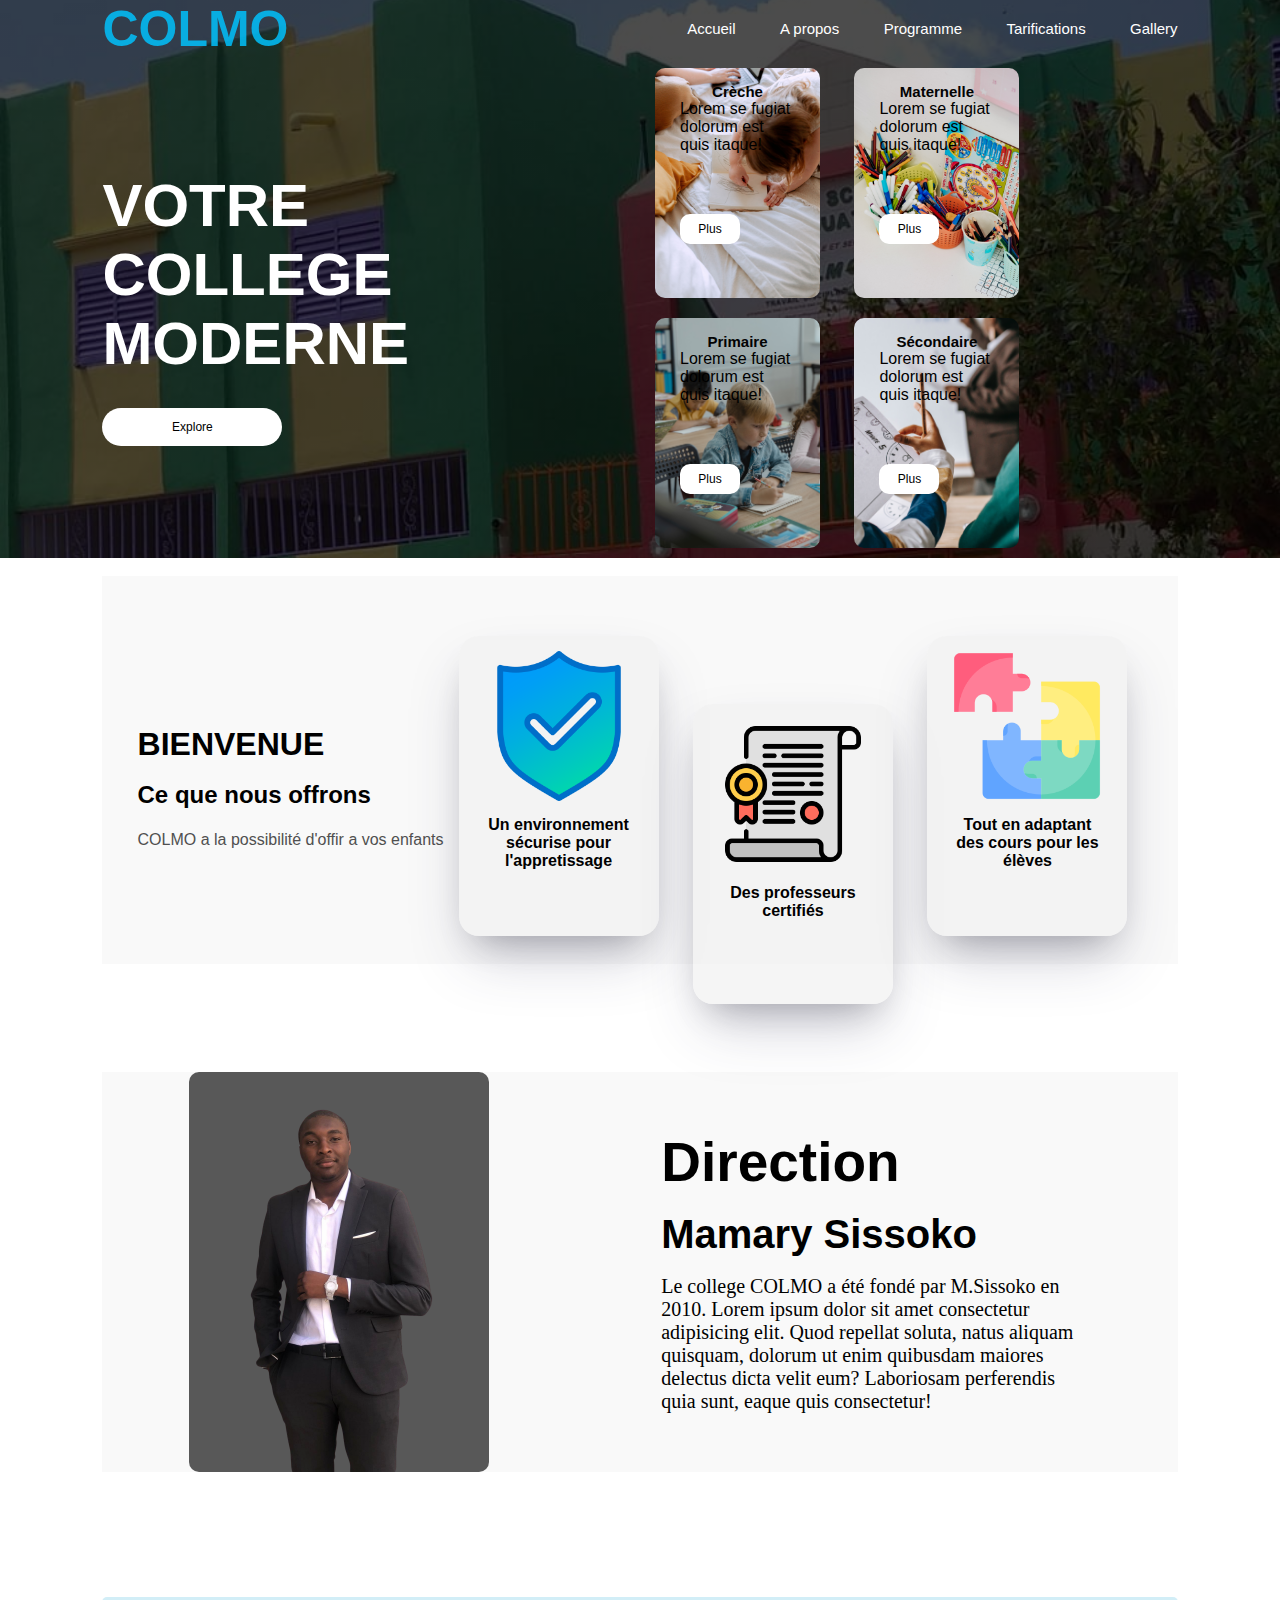
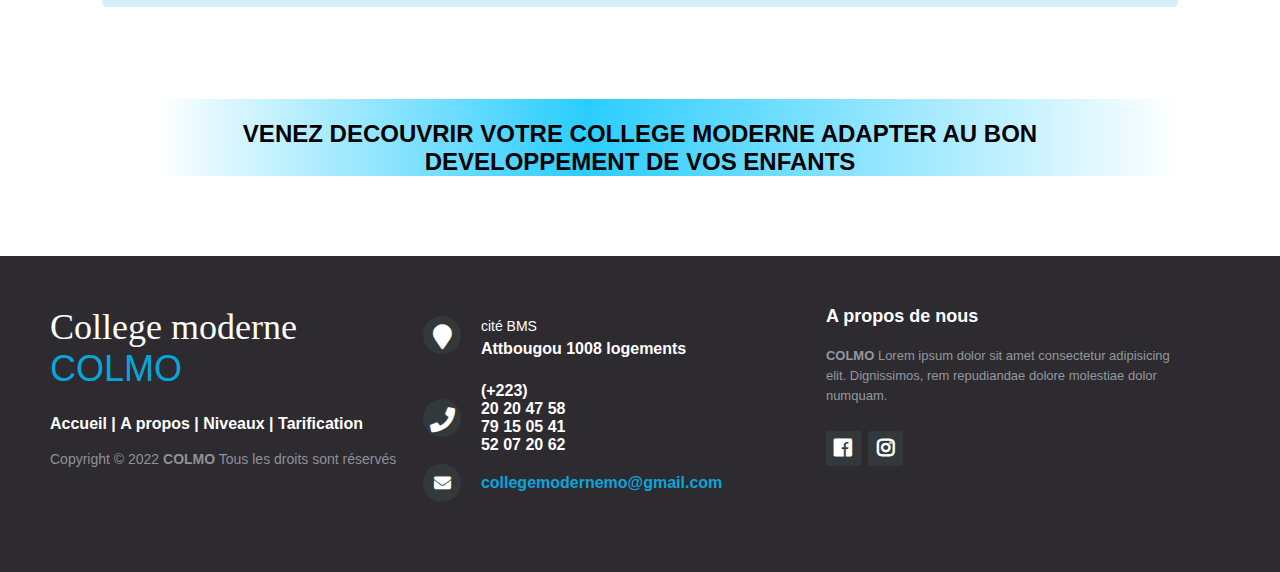
<file: index.html>
<!DOCTYPE html>
<html lang="fr">
<head>
    <meta charset="UTF-8">
    <meta http-equiv="X-UA-Compatible" content="IE=edge">
    <meta name="viewport" content="width=device-width, initial-scale=1.0">
    <title>Accueil</title>
    <link rel="stylesheet" href="style/css/style.css">
    <link rel="stylesheet" href="framework/fontawesome-free/css/all.css">
</head>
<body>
    <div class="partie1">
        <div class="navbar">
            <h1 class="logo">COLMO</h1>
            <nav class="main-nav hamburger-menu">
                <input id="menu__toggle" type="checkbox" />
                <label class="menu__btn" for="menu__toggle">
                    <span class="span"></span>
                </label>
                    <ul class="menu__box">
                        <div class="menubox">
                                <li><a class="menu__item" href="#">Accueil</a></li>
                                <li><a class="menu__item" href="pages/Apropos.html">A propos</a></li>
                                <li><a class="menu__item" href="">Programme</a></li>
                                <li><a class="menu__item" href="pages/tarif.html">Tarifications</a></li>
                                <li><a class="menu__item" href="pages/Gallery.html">Gallery</a></li>
                        </div>
                    </ul>
            </nav>
        </div>
        <div class="row">
            <div class="col">
                <h1>VOTRE <br>
                    COLLEGE <br> 
                    MODERNE
                </h1>
                <a href="pages/Apropos.html"><button type="button" class="btn1">Explore</button></a>
            </div><br>
            <div class="col">
                <div class="card card1">
                    <h5>Crèche</h5>
                    <p>Lorem se fugiat dolorum est quis itaque!</p>
                    <button class="btn2">Plus</button>
                </div>
                <div class="card card2">
                    <h5>Maternelle</h5>
                    <p>Lorem se fugiat dolorum est quis itaque!</p>
                    <button class="btn2">Plus</button>
                </div>
                <div class="card card3">
                    <h5>Primaire</h5>
                    <p>Lorem se fugiat dolorum est quis itaque!</p>
                    <button class="btn2">Plus</button>
                </div>
                <div class="card card4">
                    <h5>Sécondaire</h5>
                    <p>Lorem se fugiat dolorum est quis itaque!</p>
                    <button class="btn2">Plus</button>
                </div>
            </div>
        </div>
    </div><br>

    <div class="partie2">
        <div class="bien_offres">
            <div class="bienv">
                <h1>BIENVENUE</h1><br>
                <h2>Ce que nous offrons</h2><br>
                <p>COLMO a la possibilité d'offir a vos enfants </p>
            </div>
            <div class="offres">
                <div class="offre offre1 ">
                    <div class="secu"></div>
                    <div class="text-offre">
                        <h4>Un environnement sécurise pour l'appretissage</h4>
                    </div>
                </div>
                <div class="offre offre2 translateY">
                    <div class="certi"></div>
                    <div class="text-offre">
                        <h4>Des professeurs certifiés</h4>
                    </div>
                </div>
                <div class="offre offre3 translateY2">
                    <div class="puzz"></div>
                    <div class="text-offre">
                        <h4>Tout en adaptant des cours pour les élèves</h4>
                    </div>
                </div>
            </div>
        </div>
        <div class="direction">
            <div class="boss">
                <img src="ressources/images/boss.png" alt="Directeur" width="100%">
            </div>
            <div class="descrip">
                <h1>Direction</h1><br>
                <h2>Mamary Sissoko</h2><br>
                <p>Le college COLMO a été fondé par M.Sissoko en 2010. Lorem ipsum dolor sit amet consectetur adipisicing elit. 
                    Quod repellat soluta, natus aliquam quisquam,
                    dolorum ut enim quibusdam maiores delectus dicta velit eum? Laboriosam perferendis quia sunt, eaque quis consectetur! </p>
            </div>
        </div><br>
        <div class="trait"></div><br>
        <div class="venez">
            <h2>VENEZ DECOUVRIR VOTRE COLLEGE MODERNE ADAPTER AU BON DEVELOPPEMENT DE VOS ENFANTS</h2>
        </div>
    </div>
    <footer class="footer-distributed">

        <div class="footer-left">
            <h3>College moderne<span><br> COLMO</span></h3>

            <p class="footer-links">
                <a href="#">Accueil</a>
                |
                <a href="#">A propos</a>
                |
                <a href="#">Niveaux</a>
                |
                <a href="#">Tarification</a>
            </p>

            <p class="footer-company-name">Copyright © 2022 <strong>COLMO</strong> Tous les droits sont réservés</p>
        </div>

        <div class="footer-center">
            <div>
                <i class="fa fa-map-marker"></i>
                <p><span>cité BMS</span>
                    Attbougou 1008 logements</p>
            </div><br>

            <div>
                <i class="fa fa-phone"></i>
                <p>(+223) <br>
                20 20 47 58 <br>
                79 15 05 41 <br>
                52 07 20 62 </p>
            </div>
            <div>
                <i class="fa fa-envelope"></i>
                <p><a href="mailto:sagar00001.co@gmail.com">collegemodernemo@gmail.com</a></p>
            </div>
        </div>
        <div class="footer-right">
            <p class="footer-company-about">
                <span>A propos de nous</span>
                <strong>COLMO</strong> Lorem ipsum dolor sit amet consectetur adipisicing elit. 
                Dignissimos, rem repudiandae dolore molestiae dolor numquam. 
            </p>
            <div class="footer-icons">
                <a href="https://fr-fr.facebook.com/mocolmo/"><i class="fab fa-facebook"></i></a>
                <a href="#"><i class="fab fa-instagram"></i></a>
            </div>
        </div>
    </footer>

</body>
</html>
</file>
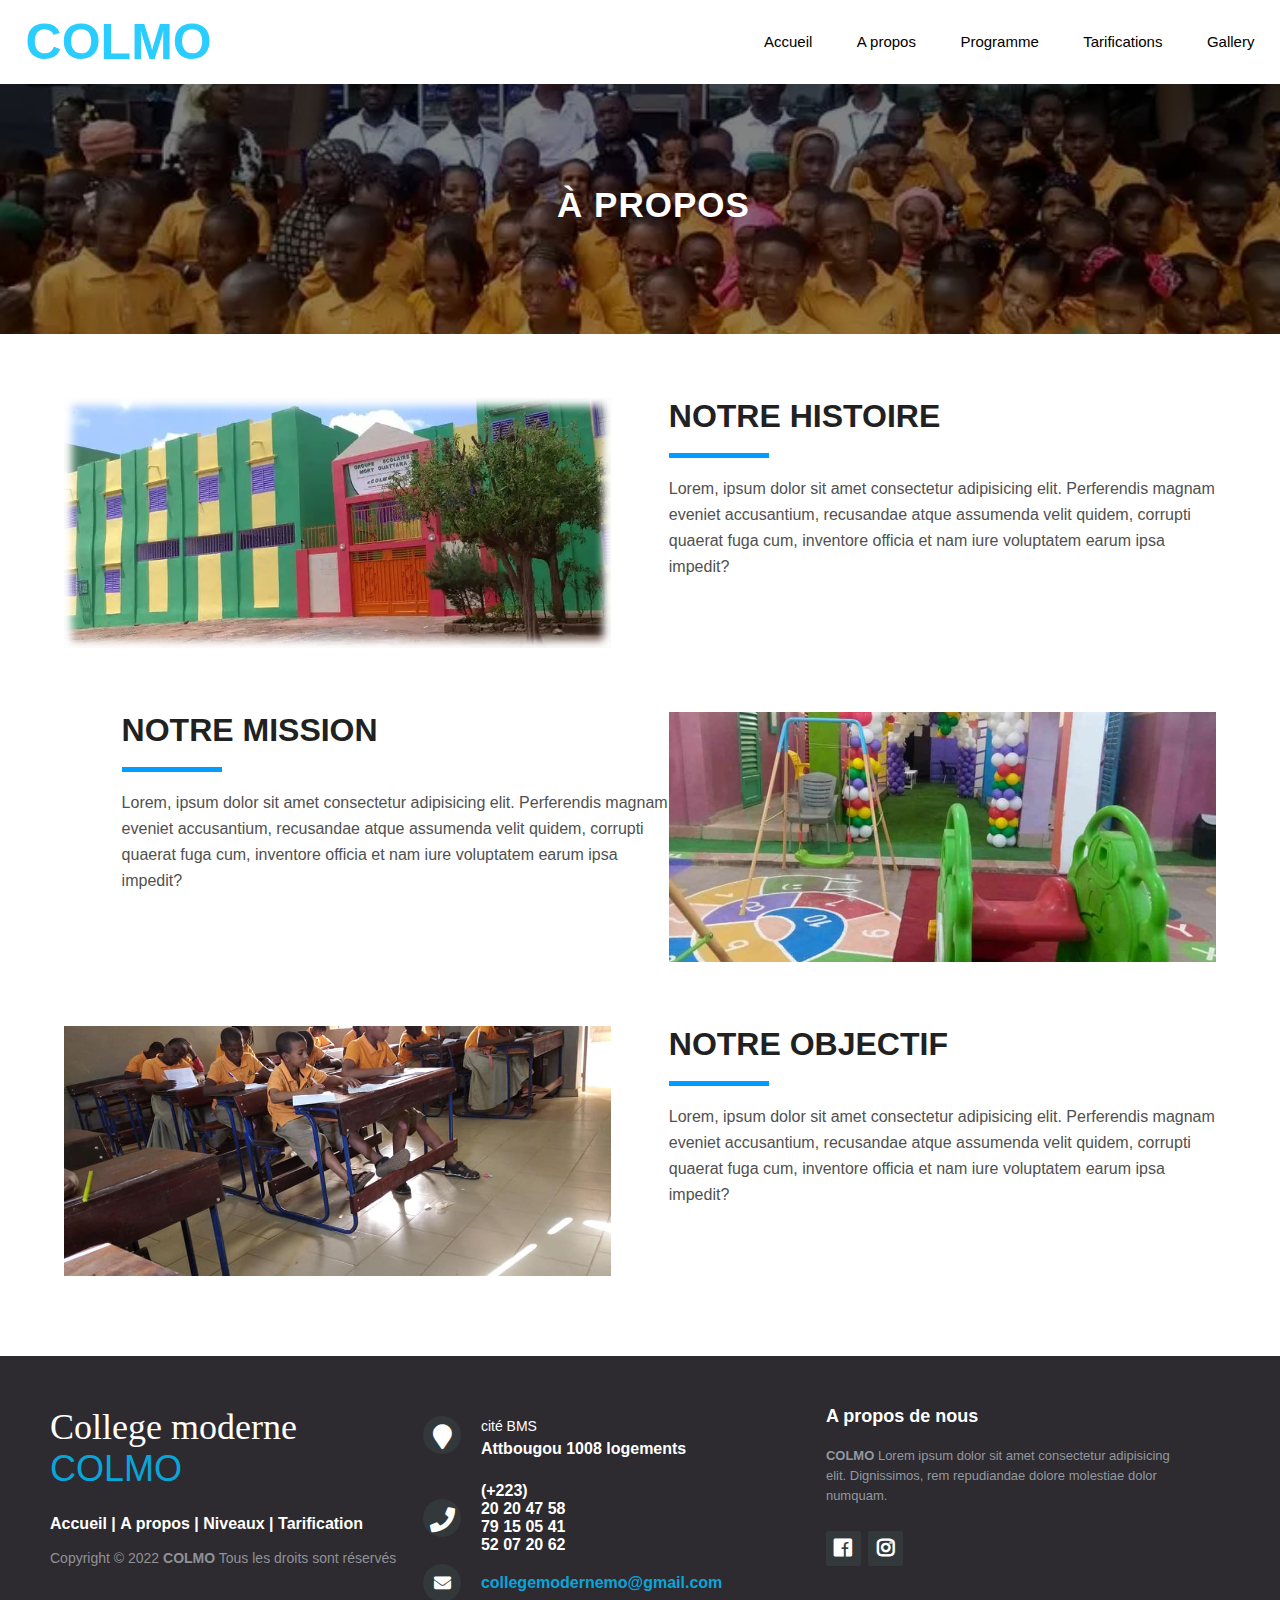
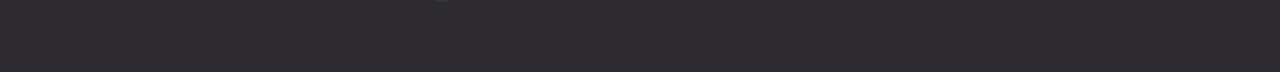
<file: pages/Apropos.html>
<!DOCTYPE html>
<html lang="en">
<head>
    <meta charset="UTF-8">
    <meta http-equiv="X-UA-Compatible" content="IE=edge">
    <meta name="viewport" content="width=device-width, initial-scale=1.0">
    <title>A propos</title>
    <link rel="stylesheet" href="../style/css/apropos.css">
    <link rel="stylesheet" href="../framework/fontawesome-free/css/all.css">
</head>
<body>
    <div class="entete">
        <div class="navbar">
            <h1 class="logo">COLMO</h1>
            <nav class="main-nav hamburger-menu">
                <input id="menu__toggle" type="checkbox" />
                <label class="menu__btn" for="menu__toggle">
                    <span></span>
                </label>
                    <ul class="menu__box">
                        <div class="menubox">
                                <li><a class="menu__item" href="../index.html">Accueil</a></li>
                                <li><a class="menu__item" href="#">A propos</a></li>
                                <li><a class="menu__item" href="">Programme</a></li>
                                <li><a class="menu__item" href="tarif.html">Tarifications</a></li>
                                <li><a class="menu__item" href="Gallery.html">Gallery</a></li>
                        </div>
                    </ul>
            </nav>
        </div>
    </div>
    <div class="tetephoto">
        <div class="galeri">
            <h1>À propos</h1>
        </div>
    </div>
    <div class="propo histoire">
        <div class="pictu pictu1">  
        </div>
        <div class="ecrit">
            <div>
                <h1>NOTRE HISTOIRE</h1>
            </div><br>
            <div class="trait"></div><br>
            <div>
                <p>Lorem, ipsum dolor sit amet consectetur adipisicing elit. Perferendis magnam eveniet accusantium, recusandae atque assumenda velit quidem, corrupti quaerat fuga cum, inventore officia et nam iure voluptatem earum ipsa impedit?</p>
            </div>
        </div>
    </div>
    <div class="propo mission">
        <div class="ecrit">
            <div>
                <h1>NOTRE MISSION</h1>
            </div><br>
            <div class="trait"></div><br>
            <div>
                <p>Lorem, ipsum dolor sit amet consectetur adipisicing elit. Perferendis magnam eveniet accusantium, recusandae atque assumenda velit quidem, corrupti quaerat fuga cum, inventore officia et nam iure voluptatem earum ipsa impedit?</p>
            </div>
        </div>
        <div class="pictu">  
        </div>
    </div>
    <div class="propo obectif">
        <div class="pictu">  
        </div>
        <div class="ecrit">
            <div>
                <h1>NOTRE OBJECTIF</h1>
            </div><br>
            <div class="trait"></div><br>
            <div>
                <p>Lorem, ipsum dolor sit amet consectetur adipisicing elit. Perferendis magnam eveniet accusantium, recusandae atque assumenda velit quidem, corrupti quaerat fuga cum, inventore officia et nam iure voluptatem earum ipsa impedit?</p>
            </div>
        </div>
    </div>
    <footer class="footer-distributed">
        <div class="footer-left">
            <h3>College moderne<span><br> COLMO</span></h3>
            <p class="footer-links">
                <a href="#">Accueil</a>
                |
                <a href="#">A propos</a>
                |
                <a href="#">Niveaux</a>
                |
                <a href="#">Tarification</a>
            </p>

            <p class="footer-company-name">Copyright © 2022 <strong>COLMO</strong> Tous les droits sont réservés</p>
        </div>

        <div class="footer-center">
            <div>
                <i class="fa fa-map-marker"></i>
                <p><span>cité BMS</span>
                    Attbougou 1008 logements</p>
            </div><br>

            <div>
                <i class="fa fa-phone"></i>
                <p>(+223) <br>
                20 20 47 58 <br>
                79 15 05 41 <br>
                52 07 20 62 </p>
            </div>
            <div>
                <i class="fa fa-envelope"></i>
                <p><a href="mailto:sagar00001.co@gmail.com">collegemodernemo@gmail.com</a></p>
            </div>
        </div>
        <div class="footer-right">
            <p class="footer-company-about">
                <span>A propos de nous</span>
                <strong>COLMO</strong> Lorem ipsum dolor sit amet consectetur adipisicing elit. 
                Dignissimos, rem repudiandae dolore molestiae dolor numquam. 
            </p>
            <div class="footer-icons">
                <a href="https://fr-fr.facebook.com/mocolmo/"><i class="fab fa-facebook"></i></a>
                <a href="#"><i class="fab fa-instagram"></i></a>
            </div>
        </div>
    </footer>
</body>
</html>
</file>
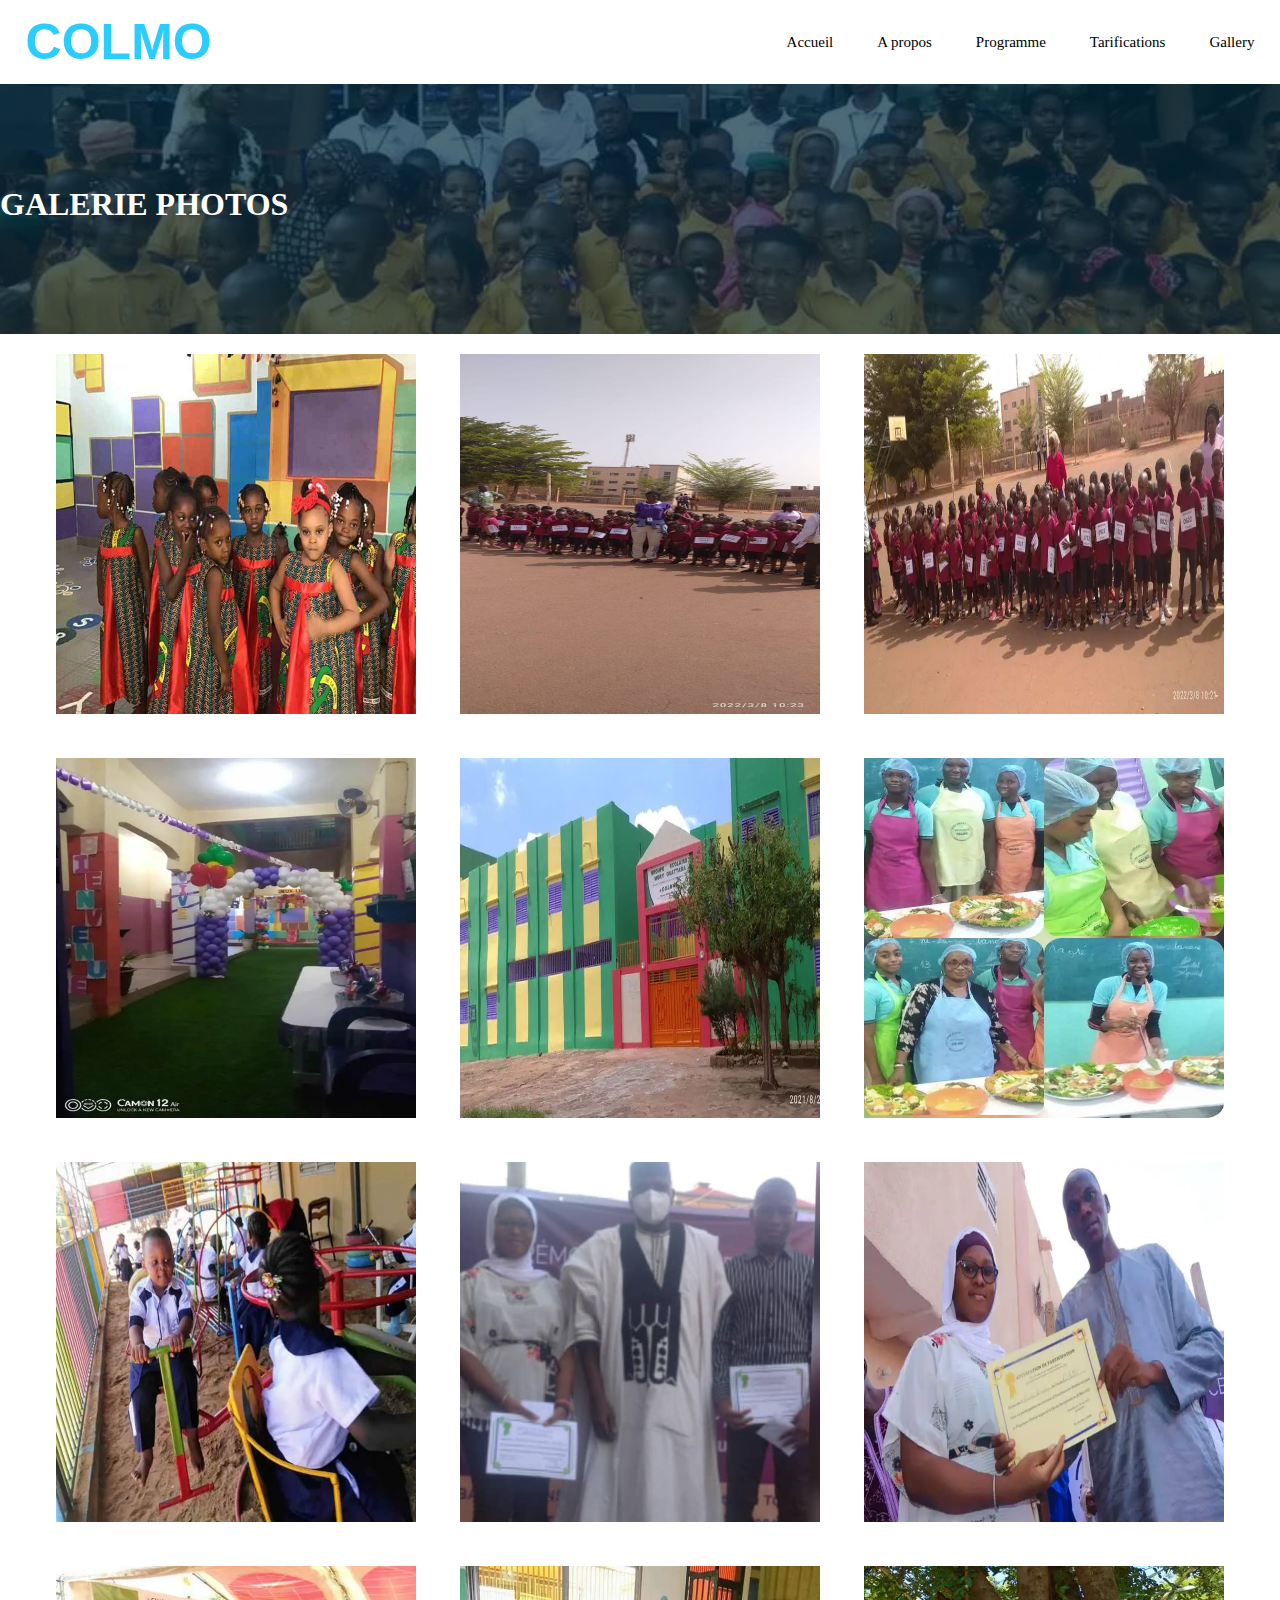
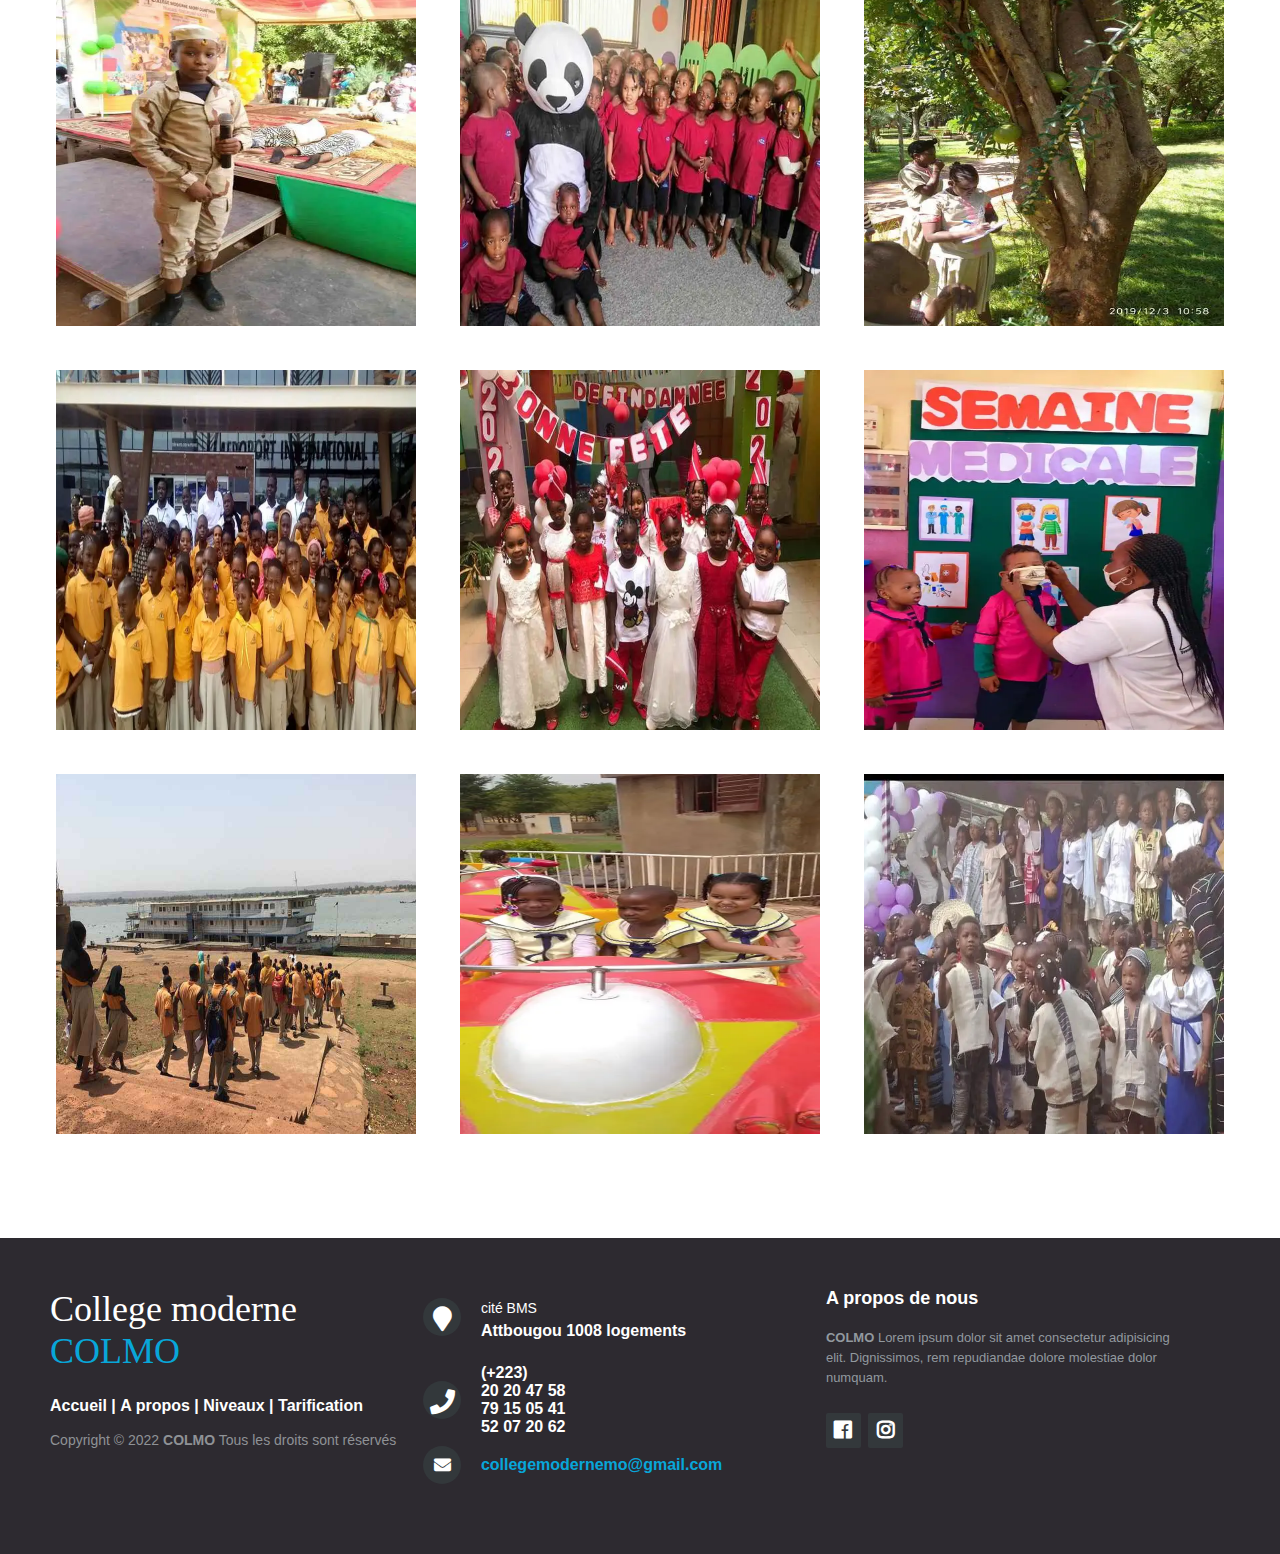
<file: pages/Gallery.html>
<!DOCTYPE html>
<html lang="en">
<head>
    <meta charset="UTF-8">
    <meta http-equiv="X-UA-Compatible" content="IE=edge">
    <meta name="viewport" content="width=device-width, initial-scale=1.0">
    <title>Gallery</title>
    <link rel="stylesheet" href="../style/css/gallery.css">
    <link rel="stylesheet" href="../framework/fontawesome-free/css/all.css">
</head>
<body>
    <div class="entete">
        <div class="navbar">
            <h1 class="logo">COLMO</h1>
            <nav class="main-nav hamburger-menu">
                <input id="menu__toggle" type="checkbox" />
                <label class="menu__btn" for="menu__toggle">
                    <span></span>
                </label>
                    <ul class="menu__box">
                        <div class="menubox">
                                <li><a class="menu__item" href="../index.html">Accueil</a></li>
                                <li><a class="menu__item" href="Apropos.html">A propos</a></li>
                                <li><a class="menu__item" href="">Programme</a></li>
                                <li><a class="menu__item" href="tarif.html">Tarifications</a></li>
                                <li><a class="menu__item" href="#">Gallery</a></li>
                        </div>
                    </ul>
            </nav>
        </div>
    </div>
    <div class="tetephoto">
        <div class="galeri">
            <h1>GALERIE PHOTOS</h1>
        </div>
    </div>
    <div class="images">
        <center>
            <a href="../ressources/images/bg1.png"><img id="img-galerie" src="../ressources/images/bg1.png" alt=""></a>
            <a href="../ressources/images/bg2.png"><img id="img-galerie" src="../ressources/images/bg2.png" alt=""></a>
            <a href="../ressources/images/bg3.png"><img id="img-galerie" src="../ressources/images/bg3.png" alt=""></a>
            <a href="../ressources/images/bg4.png"><img id="img-galerie" src="../ressources/images/bg4.png" alt=""></a>
            <a href="../ressources/images/bg5.png"><img id="img-galerie" src="../ressources/images/bg5.png" alt=""></a>
            <a href="../ressources/images/bg6.png"><img id="img-galerie" src="../ressources/images/bg6.png" alt=""></a>
            <a href="../ressources/images/bg7.png"><img id="img-galerie" src="../ressources/images/bg7.png" alt=""></a>
            <a href="../ressources/images/bg8.png"><img id="img-galerie" src="../ressources/images/bg8.png" alt=""></a>
            <a href="../ressources/images/bg9.png"><img id="img-galerie" src="../ressources/images/bg9.png" alt=""></a>
            <a href="../ressources/images/bg10.png"><img id="img-galerie" src="../ressources/images/bg10.png" alt=""></a>
            <a href="../ressources/images/bg11.png"><img id="img-galerie" src="../ressources/images/bg11.png" alt=""></a>
            <a href="../ressources/images/bg12.png"><img id="img-galerie" src="../ressources/images/bg12.png" alt=""></a>
            <a href="../ressources/images/bg13.png"><img id="img-galerie" src="../ressources/images/bg13.png" alt=""></a>
            <a href="../ressources/images/bg14.png"><img id="img-galerie" src="../ressources/images/bg14.png" alt=""></a>
            <a href="../ressources/images/bg15.png"><img id="img-galerie" src="../ressources/images/bg15.png" alt=""></a>
            <a href="../ressources/images/bg16.jpg"><img id="img-galerie" src="../ressources/images/bg16.jpg" alt=""></a>
            <a href="../ressources/images/bg17.png"><img id="img-galerie" src="../ressources/images/bg17.png" alt=""></a>
            <a href="../ressources/images/bg18.png"><img id="img-galerie" src="../ressources/images/bg18.png" alt=""></a>
        </center>
    </div>


    <footer class="footer-distributed">

        <div class="footer-left">
            <h3>College moderne<span><br> COLMO</span></h3>

            <p class="footer-links">
                <a href="#">Accueil</a>
                |
                <a href="#">A propos</a>
                |
                <a href="#">Niveaux</a>
                |
                <a href="#">Tarification</a>
            </p>

            <p class="footer-company-name">Copyright © 2022 <strong>COLMO</strong> Tous les droits sont réservés</p>
        </div>

        <div class="footer-center">
            <div>
                <i class="fa fa-map-marker"></i>
                <p><span>cité BMS</span>
                    Attbougou 1008 logements</p>
            </div><br>

            <div>
                <i class="fa fa-phone"></i>
                <p>(+223) <br>
                20 20 47 58 <br>
                79 15 05 41 <br>
                52 07 20 62 </p>
            </div>
            <div>
                <i class="fa fa-envelope"></i>
                <p><a href="mailto:sagar00001.co@gmail.com">collegemodernemo@gmail.com</a></p>
            </div>
        </div>
        <div class="footer-right">
            <p class="footer-company-about">
                <span>A propos de nous</span>
                <strong>COLMO</strong> Lorem ipsum dolor sit amet consectetur adipisicing elit. 
                Dignissimos, rem repudiandae dolore molestiae dolor numquam. 
            </p>
            <div class="footer-icons">
                <a href="https://fr-fr.facebook.com/mocolmo/"><i class="fab fa-facebook"></i></a>
                <a href="#"><i class="fab fa-instagram"></i></a>
            </div>
        </div>
    </footer>
</body>
</html>
</file>
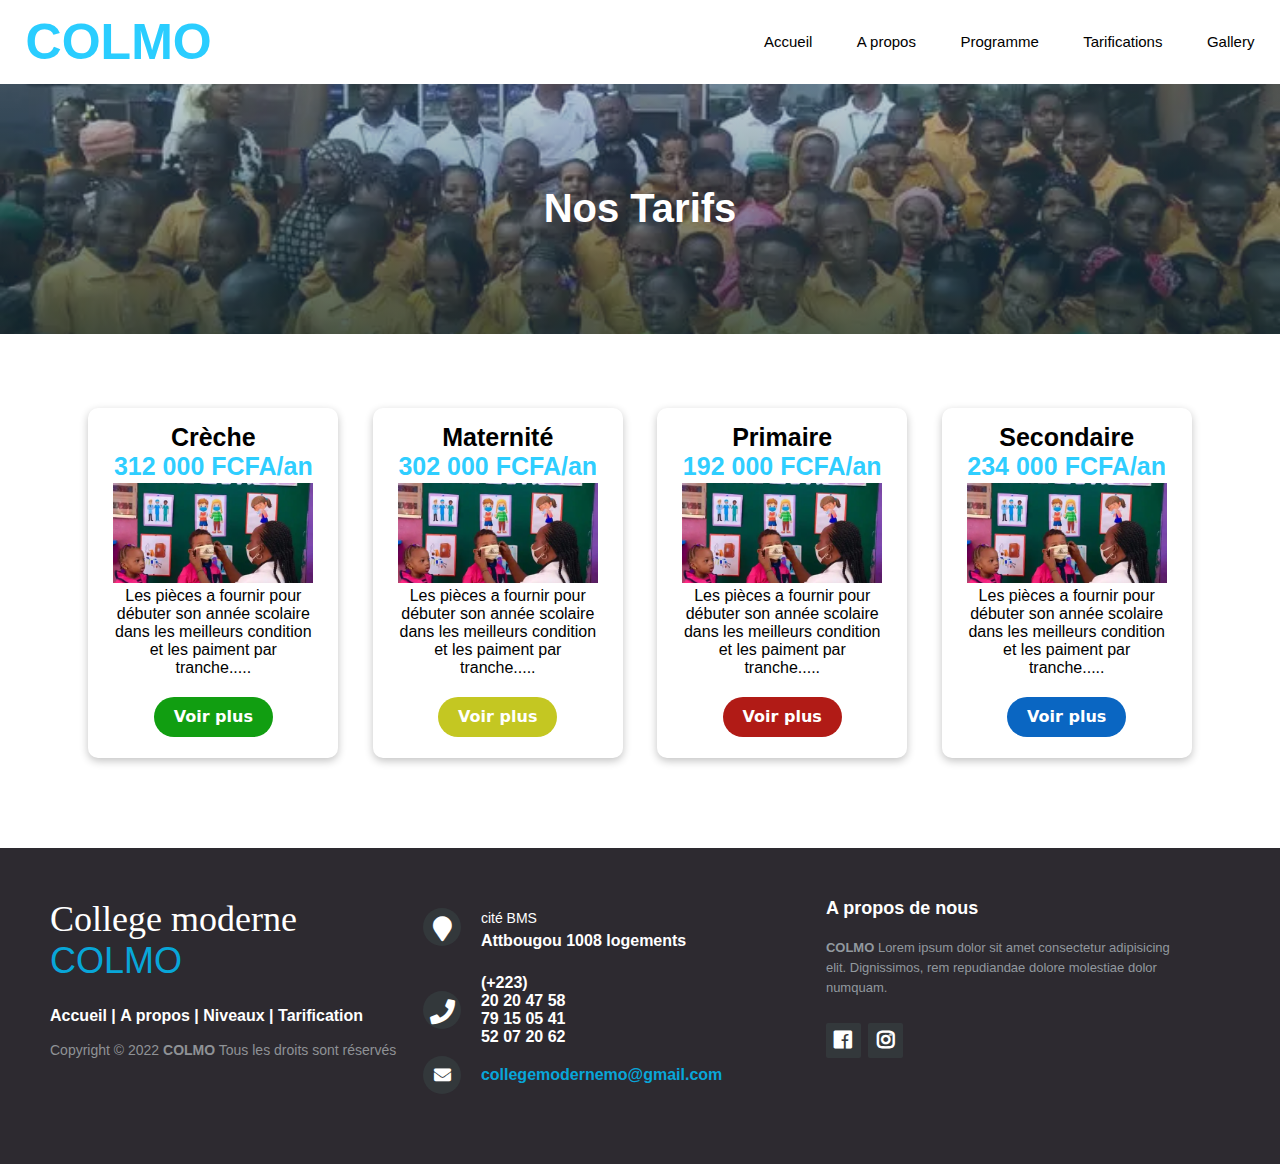
<file: pages/tarif.html>
<!DOCTYPE html>
<html lang="en">
<head>
    <meta charset="UTF-8">
    <meta http-equiv="X-UA-Compatible" content="IE=edge">
    <meta name="viewport" content="width=device-width, initial-scale=1.0">
    <title>Tarification</title>
    <link rel="stylesheet" href="../style/css/tarif.css">
    <link rel="stylesheet" href="../framework/fontawesome-free/css/all.css">
    <link rel="stylesheet" href="../style/css/jquery.modal.min.css">
    <script src="../style/js/tarif.js"></script>
    <script src="../style/js/jquery3.1.0.min.js"></script>
    <script src="../style/js/jquery.modal.min.js"></script>
</head>
<body>
    <div class="entete">
        <div class="navbar">
            <h1 class="logo">COLMO</h1>
            <nav class="main-nav hamburger-menu">
                <input id="menu__toggle" type="checkbox" />
                <label class="menu__btn" for="menu__toggle">
                    <span></span>
                </label>
                    <ul class="menu__box">
                        <div class="menubox">
                                <li><a class="menu__item" href="../index.html">Accueil</a></li>
                                <li><a class="menu__item" href="Apropos.html">A propos</a></li>
                                <li><a class="menu__item" href="">Programme</a></li>
                                <li><a class="menu__item" href="#">Tarifications</a></li>
                                <li><a class="menu__item" href="Gallery.html">Gallery</a></li>
                        </div>
                    </ul>
            </nav>
        </div>
    </div>
    <div class="tetephoto">
        <div class="galeri">
            <h1>Nos Tarifs</h1>
        </div>
    </div>
    <div class="niveaux">
        <center>
            <div class="niveau creche">
                <div class="prix">
                    <h2>Crèche <br>
                    <span>312 000 FCFA/an</span></h2>
                </div>
                <div class="photo">
                </div>
                <div class="description">
                    <p>Les pièces a fournir pour débuter son année scolaire dans les meilleurs condition et les paiment par tranche.....</p>
                </div>
                <a class="open-modal" href="#creche"><button class="btcr">Voir plus</button></a>
            </div>
            <div class="niveau maternite">
                <div class="prix">
                    <h2>Maternité <br>
                    <span>302 000 FCFA/an</span></h2>
                </div>
                <div class="photo">
                </div>
                <div class="description">
                    <p>Les pièces a fournir pour débuter son année scolaire dans les meilleurs condition et les paiment par tranche.....</p>
                </div>
                <a class="open-modal" href="#maternelle"><button class="btmat">Voir plus</button></a>
            </div>
            <div class="niveau primaire">
                <div class="prix">
                    <h2>Primaire <br>
                    <span>192 000 FCFA/an</span></h2>
                </div>
                <div class="photo">
                </div>
                <div class="description">
                    <p>Les pièces a fournir pour débuter son année scolaire dans les meilleurs condition et les paiment par tranche.....</p>
                </div>
                <a class="open-modal" href="#primaire"><button class="btpri">Voir plus</button></a>
            </div>
            <div class="niveau secondaire">
                <div class="prix">
                    <h2>Secondaire <br>
                    <span>234 000 FCFA/an</span></h2>
                </div>
                <div class="photo">
                </div>
                <div class="description">
                    <p>Les pièces a fournir pour débuter son année scolaire dans les meilleurs condition et les paiment par tranche.....</p>
                </div>
                <a class="open-modal" href="#secondaire"><button class="btsec">Voir plus</button></a>
            </div>
        </center> 
    </div>

    <div id="creche" class="modal custome_modal">
        <div class="modal-content">
            <a href="#" rel="modal:close"><span class="close_modal">&times;</span></a>
            <h2>Creche</h2>
            <div class="gtitre">
                <div class="infoinscip">
                    <h3>Inscription</h3>
                </div>
                <div class="infotranche">
                    <h3>Frais scolarité</h3>
                </div>
            </div>
            <div class="extitre">
                <div class="inscipmontant">
                    <h3>80 000 F</h3>
                </div>
                <div class="tranche">
                    <div class="tranche_part1">
                        <div class="tranche1">
                            <h3>1ère Tranche</h3>
                        </div>
                        <div class="tranche1">
                            <h3>1ère Tranche</h3>
                        </div>
                    </div>
                    <div class="tranche_part2">
                        <div class="tranche1">
                            <h3>116 000F</h3>
                        </div>
                        <div class="tranche1">
                            <h3>116 000F</h3>
                        </div>
                    </div>
                </div>
            </div>
            <div class="piece"><h2>Pièces à fournir</h2></div>
            <div class="pieceinfo">
                <ul class="check-list">
                  <li>Une copie d'acte de naissance</li>
                  <li>Une copie du carnet de vaccination</li>
                  <li>Huit(08) photos d'identité récentes : <br> 
                    pour la crèche et maternelle (04) <br>
                    pour le fondamental
                </li>
                  <li>Un dossier scolaire antérieur pour tout élève venant d'un autre établissement.</li>
                  <li>Les inscriptions débuterons le <b>23 Aout 2021</b> et la reprise des cours pour la crèche et la maternelle est prevue pour <b>04 octobre 2021</b> 
                    et pour le fondamental le <b>13 septembre 2021 .</b> 
                  </li>
                  <li>Les frais des fournitures et des tenues scolaires cousues sont inclus dans les frais d'inscription
                  </li>
                </ul>
              </div>
              <div class="piece"><h2>Crèche -Maternelle</h2></div>
              <div class="pieceinfo">
                <ul class="check-list">
                  <li><b>Tenues scolaire :</b>Trois(3) ensembles pret à porter pour chaque enfant. </li>
                </ul>
              </div>
            <div class="action">
                <a href="#" rel="modal:close" ><button class='annuler'>Fermer</button></a>
            </div>
        </div>
    </div>
    <div class="modal custome_modal" id="maternelle">
        <div class="modal-content">
            <a href="#" rel="modal:close"><span class="close_modal">&times;</span></a>
            <h2>Maternelle</h2>
            <div class="gtitre">
                <div class="infoinscip">
                    <h3>Inscription</h3>
                </div>
                <div class="infotranche">
                    <h3>Frais scolarité</h3>
                </div>
            </div>
            <div class="extitre">
                <div class="inscipmontant">
                    <h3>85 000 F</h3>
                </div>
                <div class="tranche">
                    <div class="tranche_part1">
                        <div class="tranche1">
                            <h3>1ère Tranche</h3>
                        </div>
                        <div class="tranche1">
                            <h3>1ère Tranche</h3>
                        </div>
                    </div>
                    <div class="tranche_part2">
                        <div class="tranche1">
                            <h3>108 500F</h3>
                        </div>
                        <div class="tranche1">
                            <h3>108 500F</h3>
                        </div>
                    </div>
                </div>
            </div>
            <div class="piece"><h2>Pièces à fournir</h2></div>
            <div class="pieceinfo">
                <ul class="check-list">
                  <li>Une copie d'acte de naissance</li>
                  <li>Une copie du carnet de vaccination</li>
                  <li>Huit(08) photos d'identité récentes : <br> 
                    pour la crèche et maternelle (04) <br>
                    pour le fondamental
                </li>
                  <li>Un dossier scolaire antérieur pour tout élève venant d'un autre établissement.</li>
                  <li>Les inscriptions débuterons le <b>23 Aout 2021</b> et la reprise des cours pour la crèche et la maternelle est prevue pour <b>04 octobre 2021</b> 
                    et pour le fondamental le <b>13 septembre 2021 .</b> 
                  </li>
                  <li>Les frais des fournitures et des tenues scolaires cousues sont inclus dans les frais d'inscription
                  </li>
                </ul>
              </div>
              <div class="piece"><h2>Crèche -Maternelle</h2></div>
              <div class="pieceinfo">
                <ul class="check-list">
                  <li><b>Tenues scolaire :</b>Trois(3) ensembles pret à porter pour chaque enfant. </li>
                </ul>
              </div>
            <div class="action">
                <a href="#" rel="modal:close" ><button class='annuler'>Fermer</button></a>
            </div>
        </div>
    </div>
    <div class="modal custome_modal" id="primaire">
        <div class="modal-content">
            <a href="#" rel="modal:close"><span class="close_modal">&times;</span></a>
            <h2>Primaire</h2>
            <div class="gtitre">
                <div class="infoinscip">
                    <h3>Inscription</h3>
                </div>
                <div class="infotranche">
                    <h3>Frais scolarité</h3>
                </div>
            </div>
            <div class="extitre">
                <div class="inscipmontant">
                    <h3>90 000 F</h3>
                </div>
                <div class="tranche">
                    <div class="tranche_part1">
                        <div class="tranche1">
                            <h3>1ère Tranche</h3>
                        </div>
                        <div class="tranche1">
                            <h3>1ère Tranche</h3>
                        </div>
                    </div>
                    <div class="tranche_part2">
                        <div class="tranche1">
                            <h3>96 000F</h3>
                        </div>
                        <div class="tranche1">
                            <h3>96 000F</h3>
                        </div>
                    </div>
                </div>
            </div>
            <div class="piece"><h2>Pièces à fournir</h2></div>
            <div class="pieceinfo">
                <ul class="check-list">
                  <li>Une copie d'acte de naissance</li>
                  <li>Une copie du carnet de vaccination</li>
                  <li>Huit(08) photos d'identité récentes : <br> 
                    pour la crèche et maternelle (04) <br>
                    pour le fondamental
                </li>
                  <li>Un dossier scolaire antérieur pour tout élève venant d'un autre établissement.</li>
                  <li>Les inscriptions débuterons le <b>23 Aout 2021</b> et la reprise des cours pour la crèche et la maternelle est prevue pour <b>04 octobre 2021</b> 
                    et pour le fondamental le <b>13 septembre 2021 .</b> 
                  </li>
                  <li>Les frais des fournitures et des tenues scolaires cousues sont inclus dans les frais d'inscription
                  </li>
                </ul>
            </div>
              <div class="piece"><h2>Crèche -Maternelle</h2></div>
              <div class="pieceinfo">
                <ul class="check-list">
                  <li><b>Tenues scolaire :</b>Trois(3) ensembles pret à porter pour chaque enfant. </li>
                </ul>
              </div>
              <div class="piece"><h2>fondamental</h2></div>
              <div class="pieceinfo">
                <ul class="check-list">
                  <li><b>Garçons: Trois(3) ensembles pret à porter :</b><br>
                    deux(2) tenues scolaires et une tenue de sport. 
                </li>
                  <li><b>Filles: Trois(3) ensembles pret à porter :</b><br>
                        deux(2) tenues scolaires et une tenue de sport. 
                  </li>
                </ul>
              </div>
            <div class="action">
                <a href="#" rel="modal:close" ><button class='annuler'>Fermer</button></a>
            </div>
        </div>
    </div>
    <div class="modal custome_modal" id="secondaire">
        <div class="modal-content">
            <a href="#" rel="modal:close"><span class="close_modal">&times;</span></a>
            <h2>Secondaire</h2>
            <div class="gtitre">
                <div class="infoinscip">
                    <h3>Inscription</h3>
                </div>
                <div class="infotranche">
                    <h3>Frais scolarité</h3>
                </div>
            </div>
            <div class="extitre">
                <div class="inscipmontant">
                    <h3>80 000 F</h3>
                </div>
                <div class="tranche">
                    <div class="tranche_part1">
                        <div class="tranche1">
                            <h3>1ère Tranche</h3>
                        </div>
                        <div class="tranche1">
                            <h3>1ère Tranche</h3>
                        </div>
                    </div>
                    <div class="tranche_part2">
                        <div class="tranche1">
                            <h3>117 000F</h3>
                        </div>
                        <div class="tranche1">
                            <h3>117 000F</h3>
                        </div>
                    </div>
                </div>
            </div>
            <div class="piece"><h2>Pièces à fournir</h2></div>
            <div class="pieceinfo">
                <ul class="check-list">
                  <li>Une copie d'acte de naissance</li>
                  <li>Une copie du carnet de vaccination</li>
                  <li>Huit(08) photos d'identité récentes : <br> 
                    pour la crèche et maternelle (04) <br>
                    pour le fondamental
                </li>
                  <li>Un dossier scolaire antérieur pour tout élève venant d'un autre établissement.</li>
                  <li>Les inscriptions débuterons le <b>23 Aout 2021</b> et la reprise des cours pour la crèche et la maternelle est prevue pour <b>04 octobre 2021</b> 
                    et pour le fondamental le <b>13 septembre 2021 .</b> 
                  </li>
                  <li>Les frais des fournitures et des tenues scolaires cousues sont inclus dans les frais d'inscription
                  </li>
                </ul>
              </div>
              <div class="piece"><h2>Crèche -Maternelle</h2></div>
              <div class="pieceinfo">
                <ul class="check-list">
                  <li><b>Tenues scolaire :</b>Trois(3) ensembles pret à porter pour chaque enfant. </li>
                </ul>
              </div>
              <div class="piece"><h2>fondamental</h2></div>
              <div class="pieceinfo">
                <ul class="check-list">
                  <li><b>Garçons: Trois(3) ensembles pret à porter :</b><br>
                    deux(2) tenues scolaires et une tenue de sport. 
                </li>
                  <li><b>Filles: Trois(3) ensembles pret à porter :</b><br>
                        deux(2) tenues scolaires et une tenue de sport. 
                  </li>
                </ul>
              </div>
            <div class="action">
                <a href="#" rel="modal:close" ><button class='annuler'>Fermer</button></a>
            </div>
        </div>
    </div>

    <footer class="footer-distributed">
        <div class="footer-left">
            <h3>College moderne<span><br> COLMO</span></h3>
            <p class="footer-links">
                <a href="#">Accueil</a>
                |
                <a href="#">A propos</a>
                |
                <a href="#">Niveaux</a>
                |
                <a href="#">Tarification</a>
            </p>

            <p class="footer-company-name">Copyright © 2022 <strong>COLMO</strong> Tous les droits sont réservés</p>
        </div>

        <div class="footer-center">
            <div>
                <i class="fa fa-map-marker"></i>
                <p><span>cité BMS</span>
                    Attbougou 1008 logements</p>
            </div><br>

            <div>
                <i class="fa fa-phone"></i>
                <p>(+223) <br>
                20 20 47 58 <br>
                79 15 05 41 <br>
                52 07 20 62 </p>
            </div>
            <div>
                <i class="fa fa-envelope"></i>
                <p><a href="mailto:sagar00001.co@gmail.com">collegemodernemo@gmail.com</a></p>
            </div>
        </div>
        <div class="footer-right">
            <p class="footer-company-about">
                <span>A propos de nous</span>
                <strong>COLMO</strong> Lorem ipsum dolor sit amet consectetur adipisicing elit. 
                Dignissimos, rem repudiandae dolore molestiae dolor numquam. 
            </p>
            <div class="footer-icons">
                <a href="https://fr-fr.facebook.com/mocolmo/"><i class="fab fa-facebook"></i></a>
                <a href="#"><i class="fab fa-instagram"></i></a>
            </div>
        </div>
    </footer>
</body>
</html>
<script>
    $(document).ready(function () {
        $("a.open-modal").click(function () {
            $(this).modal({
                fadeDuration: 200,
                showClose: false
            })
        return false;
        })
    })
</script>
</file>
<file: style/css/style.css>
html {
    scroll-behavior: smooth;
  }
*{
    margin: 0;
    padding: 0;
    position: relative;
    font-family: 'Roboto', sans-serif;
}
.partie1{
    width: 100%;
    height: auto;
    background: linear-gradient(rgba(0,0,0,0.7), rgba(0,0,0,0.7)), url(../../ressources/images/principale.jpg) no-repeat fixed 50% 50%;
    background-position: center;
    background-size: cover;
    padding-left: 8%;
    padding-right: 8%;
    box-sizing: border-box;
}
.navbar{
    height: 12%;
    display: flex;
    align-items: center;
}
.logo{
    font-size: 50px;
    font-family: Arial;
    color: rgba(0, 195, 255, 0.836);
} 
nav{
    flex: 1;
    text-align: right;
}
nav ul li{
    list-style: none;
    display: inline-block;
    margin-left: 40px;
}
nav ul li a{
    text-decoration: none;
    color: white;
    font-size: 15px;
}
nav ul li a:hover{
    color: rgba(0, 195, 255, 0.836);
}
#menu__toggle{
    display: none;
}
.row{
    display: flex;
    height: 88%;
    align-items: center;
    background-color: #3f72ea00;
    flex-direction: row;
    flex-wrap: wrap;
    
}
.col{
    margin: auto;
    flex-basis: 50%;
    background-color: rgba(0, 255, 255, 0);
}
.col h1{
    color: #fff;
    font-size: 60px;
}
.btn1{
    width: 180px;
    color: #000;
    font-size: 12px;
    padding: 12px 0;
    background: #fff;
    border: 0;
    border-radius: 20px;
    outline: none;
    margin-top: 30px;
}
.btn1:hover{
    background-color: rgba(0, 195, 255, 0.836);
}
.card{
    width: 165px;
    height: 230px;
    display: inline-block;
    border-radius: 10px;
    padding: 15px 25px;
    box-sizing: border-box;
    cursor: pointer;
    margin: 10px 15px;
    background-position: center;
    background-size: cover;
    transition: transform 0.5s;
}
.card1{
    background-image: url(../../ressources/images/creche.jpg);

}
.card2{
    background-image: url(../../ressources/images/maternite.jpg);
}
.card3{
    background-image: url(../../ressources/images/primaire.jpg);
}
.card4{
    background-image: url(../../ressources/images/secondaire.jpg);
}
.card:hover{
    transform: translateY(-10px);
}
h5{
    color: rgb(3, 3, 3);
    font-size: 15px;
    text-align: center;
}
.btn2{
    width: 60px;
    color: #000;
    font-size: 12px;
    padding: 8px 0;
    background: #fff;
    border: 0;
    border-radius: 10px;
    outline: none;
    margin-top: 60px;
}
.btn2:hover{
    background-color: rgba(0, 195, 255, 0.836);
}
.transform{
    transform: translateZ(20px);
}

/*************************PARTIE2************************/
.partie2{
    width: 100%;
    height: auto;
    padding-left: 8%;
    padding-right: 8%;
    box-sizing: border-box;
}
.partie2 .bienv h1 h2{
    text-align: center;
}
.bienv{
    margin-top: 150px;
    background-color: rgba(0, 255, 255, 0);
}
.bienv p{
    font-size: 16px;
    color: #505050;
    line-height: 26px;
    font-weight: 400;
}
.bien_offres{
    display: flex;
    flex-direction: row;
    flex-wrap: wrap;
    margin: auto;
    justify-content: center;
    padding-left: 2%;
    padding-right: 2%;
    height: 100%;
    background-color: rgba(214, 214, 214, 0.151);
}
.offres{
    background-color: rgba(119, 17, 17, 0);
    width: auto;
    height: 100%;
    margin-top: 50px;
}
.offre{
    width: 200px;
    height: 300px;
    background-color: rgba(238, 238, 238, 0.603);
    display: inline-block;
    border-radius: 20px;
    padding: 15px 25px;
    box-sizing: border-box;
    cursor: pointer;
    margin: 10px 15px;
    transition: transform 0.5s;
    box-shadow: rgba(50, 50, 93, 0.25) 0px 30px 60px -12px, rgba(0, 0, 0, 0.3) 0px 18px 36px -18px;
}
.secu{
    width: 100%;
    background-image: url(../../ressources/images/securise.png);
    height: 150px;
    background-position: center;
    background-size: cover;
}
.certi{
    width: 100%;
    background-image: url(../../ressources/images/certificat.png);
    height: 150px;
    background-position: center;
    background-size: cover;
}
.puzz{
    width: 100%;
    background-image: url(../../ressources/images/puzzle.png);
    height: 150px;
    background-position: center;
    background-size: cover;
}
.text-offre{
    text-align: center;
    margin-top: 10%;
}
.direction{
    display: flex;
    flex-direction: row;
    flex-wrap: wrap;
    margin: auto;
    margin-top: 10%;
    background-color: rgba(214, 214, 214, 0.151);
    height: 100%;
}
.boss{
    width: 300px;
    height: 400px;
    background-color: rgba(63, 63, 63, 0.87);
    border-radius: 10px;
    margin-top: 15px;
    margin: auto;

}
.descrip{
    width: 40%;
    height: 100%;
    margin: auto; 
    margin-top:;
    background-color: rgba(0, 255, 255, 0);
}
.descrip h1{
    font-size: 55px;
}
.descrip h2{
    font-size: 40px;
}
.descrip p{
    font-family: 'Georgia' ;
    font-size: 20px;
}
.trait{
    width: 100%;
    height: 10px;
    background-color: #bce6f3ab;
    border-radius: 5px;
    margin: auto;
    margin-top: 10%;
    margin-bottom: 5%;
    box-shadow: rgb(38, 57, 77) 0px 20px 30px -10px;
}
.venez{
    background: linear-gradient( 90deg, white 5%, rgba(0, 195, 255, 0.836) 45%, white 100%) ;
    margin-top: 20px;
    height: 100%;
    text-align: center;
    padding-left: 8%;
    padding-right: 8%;
    padding-top: 2%;
}

/*******************FOOTER****************/
footer {
    position: relative;
    bottom: 0;
}

@media (max-height:800px) {
    footer {
        position: relative;
    }
}

.footer-distributed {
    background-color: #2d2a30;
    box-sizing: border-box;
    width: 100%;
    text-align: left;
    font: bold 16px sans-serif;
    padding: 50px 50px 60px 50px;
    margin-top: 80px;
}

.footer-distributed .footer-left, .footer-distributed .footer-center, .footer-distributed .footer-right {
    display: inline-block;
    vertical-align: top;
}

/* Footer left */

.footer-distributed .footer-left {
    width: 30%;
}

.footer-distributed h3 {
    color: #ffffff;
    font: normal 36px 'Cookie', cursive;
    margin: 0;
}


.footer-distributed h3 span {
    color: rgba(0, 195, 255, 0.836);
}

/* Footer links */

.footer-distributed .footer-links {
    color: #ffffff;
    margin: 20px 0 12px;
}

.footer-distributed .footer-links a {
    display: inline-block;
    line-height: 1.8;
    text-decoration: none;
    color: inherit;
}

.footer-distributed .footer-company-name {
    color: #8f9296;
    font-size: 14px;
    font-weight: normal;
    margin: 0;
}

/* Footer Center */

.footer-distributed .footer-center {
    width: 35%;
}

.footer-distributed .footer-center i {
    background-color: #33383b;
    color: #ffffff;
    font-size: 25px;
    width: 38px;
    height: 38px;
    border-radius: 50%;
    text-align: center;
    line-height: 42px;
    margin: 10px 15px;
    vertical-align: middle;
}

.footer-distributed .footer-center i.fa-envelope {
    font-size: 17px;
    line-height: 38px;
}

.footer-distributed .footer-center p {
    display: inline-block;
    color: #ffffff;
    vertical-align: middle;
    margin: 0;
}

.footer-distributed .footer-center p span {
    display: block;
    font-weight: normal;
    font-size: 14px;
    line-height: 2;
}

.footer-distributed .footer-center p a {
    color: rgba(0, 195, 255, 0.836);
    text-decoration: none;
    ;
}

/* Footer Right */

.footer-distributed .footer-right {
    width: 30%;
}

.footer-distributed .footer-company-about {
    line-height: 20px;
    color: #92999f;
    font-size: 13px;
    font-weight: normal;
    margin: 0;
}

.footer-distributed .footer-company-about span {
    display: block;
    color: #ffffff;
    font-size: 18px;
    font-weight: bold;
    margin-bottom: 20px;
}

.footer-distributed .footer-icons {
    margin-top: 25px;
}

.footer-distributed .footer-icons a {
    display: inline-block;
    width: 35px;
    height: 35px;
    cursor: pointer;
    background-color: #33383b;
    border-radius: 2px;
    font-size: 20px;
    color: #ffffff;
    text-align: center;
    line-height: 35px;
    margin-right: 3px;
    margin-bottom: 5px;
}

.footer-distributed .footer-icons a:hover {
    background-color: #3F71EA;
}

.footer-links a:hover {
    color: #3F71EA;
}

@media (max-width: 880px) {
    .footer-distributed .footer-left, .footer-distributed .footer-center, .footer-distributed .footer-right {
        display: block;
        width: 100%;
        margin-bottom: 40px;
        text-align: center;
    }
    .footer-distributed .footer-center i {
        margin-left: 0;
    }
}       

/* younouss part */ 

.translateY{
    transform: translateY(50px);
}
@media (max-width: 825px) {

    /* скрываем чекбокс */
    #menu__toggle{
        opacity: 0;
    }
  
  /* стилизуем кнопку */
  .menu__btn {
    display: flex; /* используем flex для центрирования содержимого */
    align-items: center;  /* центрируем содержимое кнопки */
    position: fixed;
    top: 10px;
    right: 20px;
    width: 26px;
    height: 26px;
    cursor: pointer;
    z-index: 2;
  }
  
  /* добавляем "гамбургер" */
  .menu__btn > .span,
  .menu__btn > .span::before,
  .menu__btn > .span::after {
    display: block;
    position: absolute;
    width: 100%;
    height: 2px;
    background-color: rgb(3, 134, 173);
    transition: 0.3s;
    z-index: 2;
  }
  .menu__btn > .span::before {
    content: '';
    top: -8px;
  }
  .menu__btn > .span::after {
    content: '';
    top: 8px;
  }
  
  /* контейнер меню */
  .menu__box {
    display: block;
    position: fixed;
    visibility: hidden;
    top: 0;
    right: -100%;
    width: 100%;
    height: 100%;
    margin: 0;
    padding: 80px 0;
    list-style: none;
    background-color: #ffffff7e;
    backdrop-filter: blur(7px);
    box-shadow: 1px 0px 6px rgba(0, 0, 0, .2);
    transition: 0.3s;
    z-index: 1;
    
  }
  .menubox{
    width: 40%;
    background-color: rgba(0, 255, 255, 0);
    margin: auto;
    text-align: center;
  }
  
  /* элементы меню */
  .menu__item {
    display: block;
    padding: 29px 7px;
    color: rgb(0, 0, 0);
    font-family: 'Roboto', sans-serif;
    font-size: 100%;
    font-weight: 600;
    text-decoration: none;
    transition: background 0.3s;
    margin-left: -40px;
  }
  .menu__item:hover {
    background-color: #CFD8DC;
  }
  
  #menu__toggle:checked ~ .menu__btn > .span {
    transform: rotate(45deg);
  }
  
  #menu__toggle:checked ~ .menu__btn > .span::before {
    top: 0;
    transform: rotate(0);
  }
  
  #menu__toggle:checked ~ .menu__btn > .span::after {
    top: 0;
    transform: rotate(90deg);
  }
  
  #menu__toggle:checked ~ .menu__box {
    visibility: visible;
    right: 0;
  }
}  

@media only screen and (max-width: 1200px) {
    .bien_offres{
        text-align: center;
        align-content: center;
        align-self: center;
        margin-bottom: 20%;
        margin-top: -10%;
    }
}
@media only screen and (max-width: 950px) {
    .partie1{
        padding-left: 2%;
        padding-right: 2%;
    }
    .logo{
        font-size: 30px;
    } 
    .row{
        display: inline;
        flex-direction: row;
        flex-wrap: wrap;
        text-align: center;
    }
    .card{
        width: 135px;
        height: 200px;
    }
    .col h1{
        margin-top: 8%;
        font-size: 25px;
    }
    .venez{
        font-size: 70%;
    }
}
@media only screen and (max-width: 869px){
    .translateY2{
        transform: translateY(50px);
    }
    .direction{
        text-align: center;
        align-content: center;
        align-self: center;
        display: inline;
        flex-direction: row;
    }
    .descrip{
        width: 100%;
        height: 100%;
        margin: auto; 
        font-size: 10px;
        justify-content: center;
    }
    .offre{
        width: 170px;
        height: 100%;
        
    }
    .boss{
        width: 200px;
        height: 300px;
    
    }
    .descrip h1{
        font-size: 40px;
    }
    .descrip h2{
        font-size: 30px;
    }
}
</file>
<file: framework/fontawesome-free/css/all.css>
.fa,.fab,.fal,.far,.fas{
	-moz-osx-font-smoothing:grayscale;
	-webkit-font-smoothing:antialiased;
	display:inline-block;
	font-style:normal;
	font-variant:normal;
	text-rendering:auto;
	line-height:1
}
.fa-lg{
	font-size:1.33333em;
	line-height:.75em;
	vertical-align:-.0667em
}.fa-xs{font-size:.75em}
.fa-sm{
	font-size:.875em
}
.fa-1x{
	font-size:1em
}
.fa-2x{font-size:2em}
.fa-3x{font-size:3em}
.fa-4x{font-size:4em}
.fa-5x{font-size:5em}
.fa-6x{font-size:6em}
.fa-7x{font-size:7em}
.fa-8x{font-size:8em}.fa-9x{font-size:9em}.fa-10x{font-size:10em}.fa-fw{text-align:center;width:1.25em}.fa-ul{list-style-type:none;margin-left:2.5em;padding-left:0}.fa-ul>li{position:relative}.fa-li{left:-2em;position:absolute;text-align:center;width:2em;line-height:inherit}.fa-border{border:.08em solid #eee;border-radius:.1em;padding:.2em .25em .15em}.fa-pull-left{float:left}.fa-pull-right{float:right}.fa.fa-pull-left,.fab.fa-pull-left,.fal.fa-pull-left,.far.fa-pull-left,.fas.fa-pull-left{margin-right:.3em}.fa.fa-pull-right,.fab.fa-pull-right,.fal.fa-pull-right,.far.fa-pull-right,.fas.fa-pull-right{margin-left:.3em}.fa-spin{animation:a 2s infinite linear}.fa-pulse{animation:a 1s infinite steps(8)}@keyframes a{0%{transform:rotate(0deg)}to{transform:rotate(1turn)}}.fa-rotate-90{-ms-filter:"progid:DXImageTransform.Microsoft.BasicImage(rotation=1)";transform:rotate(90deg)}.fa-rotate-180{-ms-filter:"progid:DXImageTransform.Microsoft.BasicImage(rotation=2)";transform:rotate(180deg)}.fa-rotate-270{-ms-filter:"progid:DXImageTransform.Microsoft.BasicImage(rotation=3)";transform:rotate(270deg)}.fa-flip-horizontal{-ms-filter:"progid:DXImageTransform.Microsoft.BasicImage(rotation=0, mirror=1)";transform:scaleX(-1)}.fa-flip-vertical{transform:scaleY(-1)}.fa-flip-horizontal.fa-flip-vertical,.fa-flip-vertical{-ms-filter:"progid:DXImageTransform.Microsoft.BasicImage(rotation=2, mirror=1)"}.fa-flip-horizontal.fa-flip-vertical{transform:scale(-1)}:root .fa-flip-horizontal,:root .fa-flip-vertical,:root .fa-rotate-90,:root .fa-rotate-180,:root .fa-rotate-270{-webkit-filter:none;filter:none}.fa-stack{display:inline-block;height:2em;line-height:2em;position:relative;vertical-align:middle;width:2em}.fa-stack-1x,.fa-stack-2x{left:0;position:absolute;text-align:center;width:100%}.fa-stack-1x{line-height:inherit}.fa-stack-2x{font-size:2em}.fa-inverse{color:#fff}.fa-500px:before{content:"\f26e"}.fa-accessible-icon:before{content:"\f368"}.fa-accusoft:before{content:"\f369"}.fa-address-book:before{content:"\f2b9"}.fa-address-card:before{content:"\f2bb"}.fa-adjust:before{content:"\f042"}.fa-adn:before{content:"\f170"}.fa-adversal:before{content:"\f36a"}.fa-affiliatetheme:before{content:"\f36b"}.fa-algolia:before{content:"\f36c"}.fa-align-center:before{content:"\f037"}.fa-align-justify:before{content:"\f039"}.fa-align-left:before{content:"\f036"}.fa-align-right:before{content:"\f038"}.fa-allergies:before{content:"\f461"}.fa-amazon:before{content:"\f270"}.fa-amazon-pay:before{content:"\f42c"}.fa-ambulance:before{content:"\f0f9"}.fa-american-sign-language-interpreting:before{content:"\f2a3"}.fa-amilia:before{content:"\f36d"}.fa-anchor:before{content:"\f13d"}.fa-android:before{content:"\f17b"}.fa-angellist:before{content:"\f209"}.fa-angle-double-down:before{content:"\f103"}.fa-angle-double-left:before{content:"\f100"}.fa-angle-double-right:before{content:"\f101"}.fa-angle-double-up:before{content:"\f102"}.fa-angle-down:before{content:"\f107"}.fa-angle-left:before{content:"\f104"}.fa-angle-right:before{content:"\f105"}.fa-angle-up:before{content:"\f106"}.fa-angry:before{content:"\f556"}.fa-angrycreative:before{content:"\f36e"}.fa-angular:before{content:"\f420"}.fa-app-store:before{content:"\f36f"}.fa-app-store-ios:before{content:"\f370"}.fa-apper:before{content:"\f371"}.fa-apple:before{content:"\f179"}.fa-apple-pay:before{content:"\f415"}.fa-archive:before{content:"\f187"}.fa-archway:before{content:"\f557"}.fa-arrow-alt-circle-down:before{content:"\f358"}.fa-arrow-alt-circle-left:before{content:"\f359"}.fa-arrow-alt-circle-right:before{content:"\f35a"}.fa-arrow-alt-circle-up:before{content:"\f35b"}.fa-arrow-circle-down:before{content:"\f0ab"}.fa-arrow-circle-left:before{content:"\f0a8"}.fa-arrow-circle-right:before{content:"\f0a9"}.fa-arrow-circle-up:before{content:"\f0aa"}.fa-arrow-down:before{content:"\f063"}.fa-arrow-left:before{content:"\f060"}.fa-arrow-right:before{content:"\f061"}.fa-arrow-up:before{content:"\f062"}.fa-arrows-alt:before{content:"\f0b2"}.fa-arrows-alt-h:before{content:"\f337"}.fa-arrows-alt-v:before{content:"\f338"}.fa-assistive-listening-systems:before{content:"\f2a2"}.fa-asterisk:before{content:"\f069"}.fa-asymmetrik:before{content:"\f372"}.fa-at:before{content:"\f1fa"}.fa-atlas:before{content:"\f558"}.fa-audible:before{content:"\f373"}.fa-audio-description:before{content:"\f29e"}.fa-autoprefixer:before{content:"\f41c"}.fa-avianex:before{content:"\f374"}.fa-aviato:before{content:"\f421"}.fa-award:before{content:"\f559"}.fa-aws:before{content:"\f375"}.fa-backspace:before{content:"\f55a"}.fa-backward:before{content:"\f04a"}.fa-balance-scale:before{content:"\f24e"}.fa-ban:before{content:"\f05e"}.fa-band-aid:before{content:"\f462"}.fa-bandcamp:before{content:"\f2d5"}.fa-barcode:before{content:"\f02a"}.fa-bars:before{content:"\f0c9"}.fa-baseball-ball:before{content:"\f433"}.fa-basketball-ball:before{content:"\f434"}.fa-bath:before{content:"\f2cd"}.fa-battery-empty:before{content:"\f244"}.fa-battery-full:before{content:"\f240"}.fa-battery-half:before{content:"\f242"}.fa-battery-quarter:before{content:"\f243"}.fa-battery-three-quarters:before{content:"\f241"}.fa-bed:before{content:"\f236"}.fa-beer:before{content:"\f0fc"}.fa-behance:before{content:"\f1b4"}.fa-behance-square:before{content:"\f1b5"}.fa-bell:before{content:"\f0f3"}.fa-bell-slash:before{content:"\f1f6"}.fa-bezier-curve:before{content:"\f55b"}.fa-bicycle:before{content:"\f206"}.fa-bimobject:before{content:"\f378"}.fa-binoculars:before{content:"\f1e5"}.fa-birthday-cake:before{content:"\f1fd"}.fa-bitbucket:before{content:"\f171"}.fa-bitcoin:before{content:"\f379"}.fa-bity:before{content:"\f37a"}.fa-black-tie:before{content:"\f27e"}.fa-blackberry:before{content:"\f37b"}.fa-blender:before{content:"\f517"}.fa-blind:before{content:"\f29d"}.fa-blogger:before{content:"\f37c"}.fa-blogger-b:before{content:"\f37d"}.fa-bluetooth:before{content:"\f293"}.fa-bluetooth-b:before{content:"\f294"}.fa-bold:before{content:"\f032"}.fa-bolt:before{content:"\f0e7"}.fa-bomb:before{content:"\f1e2"}.fa-bong:before{content:"\f55c"}.fa-book:before{content:"\f02d"}.fa-book-open:before{content:"\f518"}.fa-bookmark:before{content:"\f02e"}.fa-bowling-ball:before{content:"\f436"}.fa-box:before{content:"\f466"}.fa-box-open:before{content:"\f49e"}.fa-boxes:before{content:"\f468"}.fa-braille:before{content:"\f2a1"}.fa-briefcase:before{content:"\f0b1"}.fa-briefcase-medical:before{content:"\f469"}.fa-broadcast-tower:before{content:"\f519"}.fa-broom:before{content:"\f51a"}.fa-brush:before{content:"\f55d"}.fa-btc:before{content:"\f15a"}.fa-bug:before{content:"\f188"}.fa-building:before{content:"\f1ad"}.fa-bullhorn:before{content:"\f0a1"}.fa-bullseye:before{content:"\f140"}.fa-burn:before{content:"\f46a"}.fa-buromobelexperte:before{content:"\f37f"}.fa-bus:before{content:"\f207"}.fa-bus-alt:before{content:"\f55e"}.fa-buysellads:before{content:"\f20d"}.fa-calculator:before{content:"\f1ec"}.fa-calendar:before{content:"\f133"}.fa-calendar-alt:before{content:"\f073"}.fa-calendar-check:before{content:"\f274"}.fa-calendar-minus:before{content:"\f272"}.fa-calendar-plus:before{content:"\f271"}.fa-calendar-times:before{content:"\f273"}.fa-camera:before{content:"\f030"}.fa-camera-retro:before{content:"\f083"}.fa-cannabis:before{content:"\f55f"}.fa-capsules:before{content:"\f46b"}.fa-car:before{content:"\f1b9"}.fa-caret-down:before{content:"\f0d7"}.fa-caret-left:before{content:"\f0d9"}.fa-caret-right:before{content:"\f0da"}.fa-caret-square-down:before{content:"\f150"}.fa-caret-square-left:before{content:"\f191"}.fa-caret-square-right:before{content:"\f152"}.fa-caret-square-up:before{content:"\f151"}.fa-caret-up:before{content:"\f0d8"}.fa-cart-arrow-down:before{content:"\f218"}.fa-cart-plus:before{content:"\f217"}.fa-cc-amazon-pay:before{content:"\f42d"}.fa-cc-amex:before{content:"\f1f3"}.fa-cc-apple-pay:before{content:"\f416"}.fa-cc-diners-club:before{content:"\f24c"}.fa-cc-discover:before{content:"\f1f2"}.fa-cc-jcb:before{content:"\f24b"}.fa-cc-mastercard:before{content:"\f1f1"}.fa-cc-paypal:before{content:"\f1f4"}.fa-cc-stripe:before{content:"\f1f5"}.fa-cc-visa:before{content:"\f1f0"}.fa-centercode:before{content:"\f380"}.fa-certificate:before{content:"\f0a3"}.fa-chalkboard:before{content:"\f51b"}.fa-chalkboard-teacher:before{content:"\f51c"}.fa-chart-area:before{content:"\f1fe"}.fa-chart-bar:before{content:"\f080"}.fa-chart-line:before{content:"\f201"}.fa-chart-pie:before{content:"\f200"}.fa-check:before{content:"\f00c"}.fa-check-circle:before{content:"\f058"}.fa-check-double:before{content:"\f560"}.fa-check-square:before{content:"\f14a"}.fa-chess:before{content:"\f439"}.fa-chess-bishop:before{content:"\f43a"}.fa-chess-board:before{content:"\f43c"}.fa-chess-king:before{content:"\f43f"}.fa-chess-knight:before{content:"\f441"}.fa-chess-pawn:before{content:"\f443"}.fa-chess-queen:before{content:"\f445"}.fa-chess-rook:before{content:"\f447"}.fa-chevron-circle-down:before{content:"\f13a"}.fa-chevron-circle-left:before{content:"\f137"}.fa-chevron-circle-right:before{content:"\f138"}.fa-chevron-circle-up:before{content:"\f139"}.fa-chevron-down:before{content:"\f078"}.fa-chevron-left:before{content:"\f053"}.fa-chevron-right:before{content:"\f054"}.fa-chevron-up:before{content:"\f077"}.fa-child:before{content:"\f1ae"}.fa-chrome:before{content:"\f268"}.fa-church:before{content:"\f51d"}.fa-circle:before{content:"\f111"}.fa-circle-notch:before{content:"\f1ce"}.fa-clipboard:before{content:"\f328"}.fa-clipboard-check:before{content:"\f46c"}.fa-clipboard-list:before{content:"\f46d"}.fa-clock:before{content:"\f017"}.fa-clone:before{content:"\f24d"}.fa-closed-captioning:before{content:"\f20a"}.fa-cloud:before{content:"\f0c2"}.fa-cloud-download-alt:before{content:"\f381"}.fa-cloud-upload-alt:before{content:"\f382"}.fa-cloudscale:before{content:"\f383"}.fa-cloudsmith:before{content:"\f384"}.fa-cloudversify:before{content:"\f385"}.fa-cocktail:before{content:"\f561"}.fa-code:before{content:"\f121"}.fa-code-branch:before{content:"\f126"}.fa-codepen:before{content:"\f1cb"}.fa-codiepie:before{content:"\f284"}.fa-coffee:before{content:"\f0f4"}.fa-cog:before{content:"\f013"}.fa-cogs:before{content:"\f085"}.fa-coins:before{content:"\f51e"}.fa-columns:before{content:"\f0db"}.fa-comment:before{content:"\f075"}.fa-comment-alt:before{content:"\f27a"}.fa-comment-dots:before{content:"\f4ad"}.fa-comment-slash:before{content:"\f4b3"}.fa-comments:before{content:"\f086"}.fa-compact-disc:before{content:"\f51f"}.fa-compass:before{content:"\f14e"}.fa-compress:before{content:"\f066"}.fa-concierge-bell:before{content:"\f562"}.fa-connectdevelop:before{content:"\f20e"}.fa-contao:before{content:"\f26d"}.fa-cookie:before{content:"\f563"}.fa-cookie-bite:before{content:"\f564"}.fa-copy:before{content:"\f0c5"}.fa-copyright:before{content:"\f1f9"}.fa-couch:before{content:"\f4b8"}.fa-cpanel:before{content:"\f388"}.fa-creative-commons:before{content:"\f25e"}.fa-creative-commons-by:before{content:"\f4e7"}.fa-creative-commons-nc:before{content:"\f4e8"}.fa-creative-commons-nc-eu:before{content:"\f4e9"}.fa-creative-commons-nc-jp:before{content:"\f4ea"}.fa-creative-commons-nd:before{content:"\f4eb"}.fa-creative-commons-pd:before{content:"\f4ec"}.fa-creative-commons-pd-alt:before{content:"\f4ed"}.fa-creative-commons-remix:before{content:"\f4ee"}.fa-creative-commons-sa:before{content:"\f4ef"}.fa-creative-commons-sampling:before{content:"\f4f0"}.fa-creative-commons-sampling-plus:before{content:"\f4f1"}.fa-creative-commons-share:before{content:"\f4f2"}.fa-credit-card:before{content:"\f09d"}.fa-crop:before{content:"\f125"}.fa-crop-alt:before{content:"\f565"}.fa-crosshairs:before{content:"\f05b"}.fa-crow:before{content:"\f520"}.fa-crown:before{content:"\f521"}.fa-css3:before{content:"\f13c"}.fa-css3-alt:before{content:"\f38b"}.fa-cube:before{content:"\f1b2"}.fa-cubes:before{content:"\f1b3"}.fa-cut:before{content:"\f0c4"}.fa-cuttlefish:before{content:"\f38c"}.fa-d-and-d:before{content:"\f38d"}.fa-dashcube:before{content:"\f210"}.fa-database:before{content:"\f1c0"}.fa-deaf:before{content:"\f2a4"}.fa-delicious:before{content:"\f1a5"}.fa-deploydog:before{content:"\f38e"}.fa-deskpro:before{content:"\f38f"}.fa-desktop:before{content:"\f108"}.fa-deviantart:before{content:"\f1bd"}.fa-diagnoses:before{content:"\f470"}.fa-dice:before{content:"\f522"}.fa-dice-five:before{content:"\f523"}.fa-dice-four:before{content:"\f524"}.fa-dice-one:before{content:"\f525"}.fa-dice-six:before{content:"\f526"}.fa-dice-three:before{content:"\f527"}.fa-dice-two:before{content:"\f528"}.fa-digg:before{content:"\f1a6"}.fa-digital-ocean:before{content:"\f391"}.fa-digital-tachograph:before{content:"\f566"}.fa-discord:before{content:"\f392"}.fa-discourse:before{content:"\f393"}.fa-divide:before{content:"\f529"}.fa-dizzy:before{content:"\f567"}.fa-dna:before{content:"\f471"}.fa-dochub:before{content:"\f394"}.fa-docker:before{content:"\f395"}.fa-dollar-sign:before{content:"\f155"}.fa-dolly:before{content:"\f472"}.fa-dolly-flatbed:before{content:"\f474"}.fa-donate:before{content:"\f4b9"}.fa-door-closed:before{content:"\f52a"}.fa-door-open:before{content:"\f52b"}.fa-dot-circle:before{content:"\f192"}.fa-dove:before{content:"\f4ba"}.fa-download:before{content:"\f019"}.fa-draft2digital:before{content:"\f396"}.fa-drafting-compass:before{content:"\f568"}.fa-dribbble:before{content:"\f17d"}.fa-dribbble-square:before{content:"\f397"}.fa-dropbox:before{content:"\f16b"}.fa-drum:before{content:"\f569"}.fa-drum-steelpan:before{content:"\f56a"}.fa-drupal:before{content:"\f1a9"}.fa-dumbbell:before{content:"\f44b"}.fa-dyalog:before{content:"\f399"}.fa-earlybirds:before{content:"\f39a"}.fa-ebay:before{content:"\f4f4"}.fa-edge:before{content:"\f282"}.fa-edit:before{content:"\f044"}.fa-eject:before{content:"\f052"}.fa-elementor:before{content:"\f430"}.fa-ellipsis-h:before{content:"\f141"}.fa-ellipsis-v:before{content:"\f142"}.fa-ember:before{content:"\f423"}.fa-empire:before{content:"\f1d1"}.fa-envelope:before{content:"\f0e0"}.fa-envelope-open:before{content:"\f2b6"}.fa-envelope-square:before{content:"\f199"}.fa-envira:before{content:"\f299"}.fa-equals:before{content:"\f52c"}.fa-eraser:before{content:"\f12d"}.fa-erlang:before{content:"\f39d"}.fa-ethereum:before{content:"\f42e"}.fa-etsy:before{content:"\f2d7"}.fa-euro-sign:before{content:"\f153"}.fa-exchange-alt:before{content:"\f362"}.fa-exclamation:before{content:"\f12a"}.fa-exclamation-circle:before{content:"\f06a"}.fa-exclamation-triangle:before{content:"\f071"}.fa-expand:before{content:"\f065"}.fa-expand-arrows-alt:before{content:"\f31e"}.fa-expeditedssl:before{content:"\f23e"}.fa-external-link-alt:before{content:"\f35d"}.fa-external-link-square-alt:before{content:"\f360"}.fa-eye:before{content:"\f06e"}.fa-eye-dropper:before{content:"\f1fb"}.fa-eye-slash:before{content:"\f070"}.fa-facebook:before{content:"\f09a"}.fa-facebook-f:before{content:"\f39e"}.fa-facebook-messenger:before{content:"\f39f"}.fa-facebook-square:before{content:"\f082"}.fa-fast-backward:before{content:"\f049"}.fa-fast-forward:before{content:"\f050"}.fa-fax:before{content:"\f1ac"}.fa-feather:before{content:"\f52d"}.fa-feather-alt:before{content:"\f56b"}.fa-female:before{content:"\f182"}.fa-fighter-jet:before{content:"\f0fb"}.fa-file:before{content:"\f15b"}.fa-file-alt:before{content:"\f15c"}.fa-file-archive:before{content:"\f1c6"}.fa-file-audio:before{content:"\f1c7"}.fa-file-code:before{content:"\f1c9"}.fa-file-contract:before{content:"\f56c"}.fa-file-download:before{content:"\f56d"}.fa-file-excel:before{content:"\f1c3"}.fa-file-export:before{content:"\f56e"}.fa-file-image:before{content:"\f1c5"}.fa-file-import:before{content:"\f56f"}.fa-file-invoice:before{content:"\f570"}.fa-file-invoice-dollar:before{content:"\f571"}.fa-file-medical:before{content:"\f477"}.fa-file-medical-alt:before{content:"\f478"}.fa-file-pdf:before{content:"\f1c1"}.fa-file-powerpoint:before{content:"\f1c4"}.fa-file-prescription:before{content:"\f572"}.fa-file-signature:before{content:"\f573"}.fa-file-upload:before{content:"\f574"}.fa-file-video:before{content:"\f1c8"}.fa-file-word:before{content:"\f1c2"}.fa-fill:before{content:"\f575"}.fa-fill-drip:before{content:"\f576"}.fa-film:before{content:"\f008"}.fa-filter:before{content:"\f0b0"}.fa-fingerprint:before{content:"\f577"}.fa-fire:before{content:"\f06d"}.fa-fire-extinguisher:before{content:"\f134"}.fa-firefox:before{content:"\f269"}.fa-first-aid:before{content:"\f479"}.fa-first-order:before{content:"\f2b0"}.fa-first-order-alt:before{content:"\f50a"}.fa-firstdraft:before{content:"\f3a1"}.fa-fish:before{content:"\f578"}.fa-flag:before{content:"\f024"}.fa-flag-checkered:before{content:"\f11e"}.fa-flask:before{content:"\f0c3"}.fa-flickr:before{content:"\f16e"}.fa-flipboard:before{content:"\f44d"}.fa-flushed:before{content:"\f579"}.fa-fly:before{content:"\f417"}.fa-folder:before{content:"\f07b"}.fa-folder-open:before{content:"\f07c"}.fa-font:before{content:"\f031"}.fa-font-awesome:before{content:"\f2b4"}.fa-font-awesome-alt:before{content:"\f35c"}.fa-font-awesome-flag:before{content:"\f425"}.fa-font-awesome-logo-full:before{content:"\f4e6"}.fa-fonticons:before{content:"\f280"}.fa-fonticons-fi:before{content:"\f3a2"}.fa-football-ball:before{content:"\f44e"}.fa-fort-awesome:before{content:"\f286"}.fa-fort-awesome-alt:before{content:"\f3a3"}.fa-forumbee:before{content:"\f211"}.fa-forward:before{content:"\f04e"}.fa-foursquare:before{content:"\f180"}.fa-free-code-camp:before{content:"\f2c5"}.fa-freebsd:before{content:"\f3a4"}.fa-frog:before{content:"\f52e"}.fa-frown:before{content:"\f119"}.fa-frown-open:before{content:"\f57a"}.fa-fulcrum:before{content:"\f50b"}.fa-futbol:before{content:"\f1e3"}.fa-galactic-republic:before{content:"\f50c"}.fa-galactic-senate:before{content:"\f50d"}.fa-gamepad:before{content:"\f11b"}.fa-gas-pump:before{content:"\f52f"}.fa-gavel:before{content:"\f0e3"}.fa-gem:before{content:"\f3a5"}.fa-genderless:before{content:"\f22d"}.fa-get-pocket:before{content:"\f265"}.fa-gg:before{content:"\f260"}.fa-gg-circle:before{content:"\f261"}.fa-gift:before{content:"\f06b"}.fa-git:before{content:"\f1d3"}.fa-git-square:before{content:"\f1d2"}.fa-github:before{content:"\f09b"}.fa-github-alt:before{content:"\f113"}.fa-github-square:before{content:"\f092"}.fa-gitkraken:before{content:"\f3a6"}.fa-gitlab:before{content:"\f296"}.fa-gitter:before{content:"\f426"}.fa-glass-martini:before{content:"\f000"}.fa-glass-martini-alt:before{content:"\f57b"}.fa-glasses:before{content:"\f530"}.fa-glide:before{content:"\f2a5"}.fa-glide-g:before{content:"\f2a6"}.fa-globe:before{content:"\f0ac"}.fa-globe-africa:before{content:"\f57c"}.fa-globe-americas:before{content:"\f57d"}.fa-globe-asia:before{content:"\f57e"}.fa-gofore:before{content:"\f3a7"}.fa-golf-ball:before{content:"\f450"}.fa-goodreads:before{content:"\f3a8"}.fa-goodreads-g:before{content:"\f3a9"}.fa-google:before{content:"\f1a0"}.fa-google-drive:before{content:"\f3aa"}.fa-google-play:before{content:"\f3ab"}.fa-google-plus:before{content:"\f2b3"}.fa-google-plus-g:before{content:"\f0d5"}.fa-google-plus-square:before{content:"\f0d4"}.fa-google-wallet:before{content:"\f1ee"}.fa-graduation-cap:before{content:"\f19d"}.fa-gratipay:before{content:"\f184"}.fa-grav:before{content:"\f2d6"}.fa-greater-than:before{content:"\f531"}.fa-greater-than-equal:before{content:"\f532"}.fa-grimace:before{content:"\f57f"}.fa-grin:before{content:"\f580"}.fa-grin-alt:before{content:"\f581"}.fa-grin-beam:before{content:"\f582"}.fa-grin-beam-sweat:before{content:"\f583"}.fa-grin-hearts:before{content:"\f584"}.fa-grin-squint:before{content:"\f585"}.fa-grin-squint-tears:before{content:"\f586"}.fa-grin-stars:before{content:"\f587"}.fa-grin-tears:before{content:"\f588"}.fa-grin-tongue:before{content:"\f589"}.fa-grin-tongue-squint:before{content:"\f58a"}.fa-grin-tongue-wink:before{content:"\f58b"}.fa-grin-wink:before{content:"\f58c"}.fa-grip-horizontal:before{content:"\f58d"}.fa-grip-vertical:before{content:"\f58e"}.fa-gripfire:before{content:"\f3ac"}.fa-grunt:before{content:"\f3ad"}.fa-gulp:before{content:"\f3ae"}.fa-h-square:before{content:"\f0fd"}.fa-hacker-news:before{content:"\f1d4"}.fa-hacker-news-square:before{content:"\f3af"}.fa-hand-holding:before{content:"\f4bd"}.fa-hand-holding-heart:before{content:"\f4be"}.fa-hand-holding-usd:before{content:"\f4c0"}.fa-hand-lizard:before{content:"\f258"}.fa-hand-paper:before{content:"\f256"}.fa-hand-peace:before{content:"\f25b"}.fa-hand-point-down:before{content:"\f0a7"}.fa-hand-point-left:before{content:"\f0a5"}.fa-hand-point-right:before{content:"\f0a4"}.fa-hand-point-up:before{content:"\f0a6"}.fa-hand-pointer:before{content:"\f25a"}.fa-hand-rock:before{content:"\f255"}.fa-hand-scissors:before{content:"\f257"}.fa-hand-spock:before{content:"\f259"}.fa-hands:before{content:"\f4c2"}.fa-hands-helping:before{content:"\f4c4"}.fa-handshake:before{content:"\f2b5"}.fa-hashtag:before{content:"\f292"}.fa-hdd:before{content:"\f0a0"}.fa-heading:before{content:"\f1dc"}.fa-headphones:before{content:"\f025"}.fa-headphones-alt:before{content:"\f58f"}.fa-headset:before{content:"\f590"}.fa-heart:before{content:"\f004"}.fa-heartbeat:before{content:"\f21e"}.fa-helicopter:before{content:"\f533"}.fa-highlighter:before{content:"\f591"}.fa-hips:before{content:"\f452"}.fa-hire-a-helper:before{content:"\f3b0"}.fa-history:before{content:"\f1da"}.fa-hockey-puck:before{content:"\f453"}.fa-home:before{content:"\f015"}.fa-hooli:before{content:"\f427"}.fa-hornbill:before{content:"\f592"}.fa-hospital:before{content:"\f0f8"}.fa-hospital-alt:before{content:"\f47d"}.fa-hospital-symbol:before{content:"\f47e"}.fa-hot-tub:before{content:"\f593"}.fa-hotel:before{content:"\f594"}.fa-hotjar:before{content:"\f3b1"}.fa-hourglass:before{content:"\f254"}.fa-hourglass-end:before{content:"\f253"}.fa-hourglass-half:before{content:"\f252"}.fa-hourglass-start:before{content:"\f251"}.fa-houzz:before{content:"\f27c"}.fa-html5:before{content:"\f13b"}.fa-hubspot:before{content:"\f3b2"}.fa-i-cursor:before{content:"\f246"}.fa-id-badge:before{content:"\f2c1"}.fa-id-card:before{content:"\f2c2"}.fa-id-card-alt:before{content:"\f47f"}.fa-image:before{content:"\f03e"}.fa-images:before{content:"\f302"}.fa-imdb:before{content:"\f2d8"}.fa-inbox:before{content:"\f01c"}.fa-indent:before{content:"\f03c"}.fa-industry:before{content:"\f275"}.fa-infinity:before{content:"\f534"}.fa-info:before{content:"\f129"}.fa-info-circle:before{content:"\f05a"}.fa-instagram:before{content:"\f16d"}.fa-internet-explorer:before{content:"\f26b"}.fa-ioxhost:before{content:"\f208"}.fa-italic:before{content:"\f033"}.fa-itunes:before{content:"\f3b4"}.fa-itunes-note:before{content:"\f3b5"}.fa-java:before{content:"\f4e4"}.fa-jedi-order:before{content:"\f50e"}.fa-jenkins:before{content:"\f3b6"}.fa-joget:before{content:"\f3b7"}.fa-joint:before{content:"\f595"}.fa-joomla:before{content:"\f1aa"}.fa-js:before{content:"\f3b8"}.fa-js-square:before{content:"\f3b9"}.fa-jsfiddle:before{content:"\f1cc"}.fa-key:before{content:"\f084"}.fa-keybase:before{content:"\f4f5"}.fa-keyboard:before{content:"\f11c"}.fa-keycdn:before{content:"\f3ba"}.fa-kickstarter:before{content:"\f3bb"}.fa-kickstarter-k:before{content:"\f3bc"}.fa-kiss:before{content:"\f596"}.fa-kiss-beam:before{content:"\f597"}.fa-kiss-wink-heart:before{content:"\f598"}.fa-kiwi-bird:before{content:"\f535"}.fa-korvue:before{content:"\f42f"}.fa-language:before{content:"\f1ab"}.fa-laptop:before{content:"\f109"}.fa-laravel:before{content:"\f3bd"}.fa-lastfm:before{content:"\f202"}.fa-lastfm-square:before{content:"\f203"}.fa-laugh:before{content:"\f599"}.fa-laugh-beam:before{content:"\f59a"}.fa-laugh-squint:before{content:"\f59b"}.fa-laugh-wink:before{content:"\f59c"}.fa-leaf:before{content:"\f06c"}.fa-leanpub:before{content:"\f212"}.fa-lemon:before{content:"\f094"}.fa-less:before{content:"\f41d"}.fa-less-than:before{content:"\f536"}.fa-less-than-equal:before{content:"\f537"}.fa-level-down-alt:before{content:"\f3be"}.fa-level-up-alt:before{content:"\f3bf"}.fa-life-ring:before{content:"\f1cd"}.fa-lightbulb:before{content:"\f0eb"}.fa-line:before{content:"\f3c0"}.fa-link:before{content:"\f0c1"}.fa-linkedin:before{content:"\f08c"}.fa-linkedin-in:before{content:"\f0e1"}.fa-linode:before{content:"\f2b8"}.fa-linux:before{content:"\f17c"}.fa-lira-sign:before{content:"\f195"}.fa-list:before{content:"\f03a"}.fa-list-alt:before{content:"\f022"}.fa-list-ol:before{content:"\f0cb"}.fa-list-ul:before{content:"\f0ca"}.fa-location-arrow:before{content:"\f124"}.fa-lock:before{content:"\f023"}.fa-lock-open:before{content:"\f3c1"}.fa-long-arrow-alt-down:before{content:"\f309"}.fa-long-arrow-alt-left:before{content:"\f30a"}.fa-long-arrow-alt-right:before{content:"\f30b"}.fa-long-arrow-alt-up:before{content:"\f30c"}.fa-low-vision:before{content:"\f2a8"}.fa-luggage-cart:before{content:"\f59d"}.fa-lyft:before{content:"\f3c3"}.fa-magento:before{content:"\f3c4"}.fa-magic:before{content:"\f0d0"}.fa-magnet:before{content:"\f076"}.fa-mailchimp:before{content:"\f59e"}.fa-male:before{content:"\f183"}.fa-mandalorian:before{content:"\f50f"}.fa-map:before{content:"\f279"}.fa-map-marked:before{content:"\f59f"}.fa-map-marked-alt:before{content:"\f5a0"}.fa-map-marker:before{content:"\f041"}.fa-map-marker-alt:before{content:"\f3c5"}.fa-map-pin:before{content:"\f276"}.fa-map-signs:before{content:"\f277"}.fa-marker:before{content:"\f5a1"}.fa-mars:before{content:"\f222"}.fa-mars-double:before{content:"\f227"}.fa-mars-stroke:before{content:"\f229"}.fa-mars-stroke-h:before{content:"\f22b"}.fa-mars-stroke-v:before{content:"\f22a"}.fa-mastodon:before{content:"\f4f6"}.fa-maxcdn:before{content:"\f136"}.fa-medal:before{content:"\f5a2"}.fa-medapps:before{content:"\f3c6"}.fa-medium:before{content:"\f23a"}.fa-medium-m:before{content:"\f3c7"}.fa-medkit:before{content:"\f0fa"}.fa-medrt:before{content:"\f3c8"}.fa-meetup:before{content:"\f2e0"}.fa-megaport:before{content:"\f5a3"}.fa-meh:before{content:"\f11a"}.fa-meh-blank:before{content:"\f5a4"}.fa-meh-rolling-eyes:before{content:"\f5a5"}.fa-memory:before{content:"\f538"}.fa-mercury:before{content:"\f223"}.fa-microchip:before{content:"\f2db"}.fa-microphone:before{content:"\f130"}.fa-microphone-alt:before{content:"\f3c9"}.fa-microphone-alt-slash:before{content:"\f539"}.fa-microphone-slash:before{content:"\f131"}.fa-microsoft:before{content:"\f3ca"}.fa-minus:before{content:"\f068"}.fa-minus-circle:before{content:"\f056"}.fa-minus-square:before{content:"\f146"}.fa-mix:before{content:"\f3cb"}.fa-mixcloud:before{content:"\f289"}.fa-mizuni:before{content:"\f3cc"}.fa-mobile:before{content:"\f10b"}.fa-mobile-alt:before{content:"\f3cd"}.fa-modx:before{content:"\f285"}.fa-monero:before{content:"\f3d0"}.fa-money-bill:before{content:"\f0d6"}.fa-money-bill-alt:before{content:"\f3d1"}.fa-money-bill-wave:before{content:"\f53a"}.fa-money-bill-wave-alt:before{content:"\f53b"}.fa-money-check:before{content:"\f53c"}.fa-money-check-alt:before{content:"\f53d"}.fa-monument:before{content:"\f5a6"}.fa-moon:before{content:"\f186"}.fa-mortar-pestle:before{content:"\f5a7"}.fa-motorcycle:before{content:"\f21c"}.fa-mouse-pointer:before{content:"\f245"}.fa-music:before{content:"\f001"}.fa-napster:before{content:"\f3d2"}.fa-neuter:before{content:"\f22c"}.fa-newspaper:before{content:"\f1ea"}.fa-nimblr:before{content:"\f5a8"}.fa-nintendo-switch:before{content:"\f418"}.fa-node:before{content:"\f419"}.fa-node-js:before{content:"\f3d3"}.fa-not-equal:before{content:"\f53e"}.fa-notes-medical:before{content:"\f481"}.fa-npm:before{content:"\f3d4"}.fa-ns8:before{content:"\f3d5"}.fa-nutritionix:before{content:"\f3d6"}.fa-object-group:before{content:"\f247"}.fa-object-ungroup:before{content:"\f248"}.fa-odnoklassniki:before{content:"\f263"}.fa-odnoklassniki-square:before{content:"\f264"}.fa-old-republic:before{content:"\f510"}.fa-opencart:before{content:"\f23d"}.fa-openid:before{content:"\f19b"}.fa-opera:before{content:"\f26a"}.fa-optin-monster:before{content:"\f23c"}.fa-osi:before{content:"\f41a"}.fa-outdent:before{content:"\f03b"}.fa-page4:before{content:"\f3d7"}.fa-pagelines:before{content:"\f18c"}.fa-paint-brush:before{content:"\f1fc"}.fa-paint-roller:before{content:"\f5aa"}.fa-palette:before{content:"\f53f"}.fa-palfed:before{content:"\f3d8"}.fa-pallet:before{content:"\f482"}.fa-paper-plane:before{content:"\f1d8"}.fa-paperclip:before{content:"\f0c6"}.fa-parachute-box:before{content:"\f4cd"}.fa-paragraph:before{content:"\f1dd"}.fa-parking:before{content:"\f540"}.fa-passport:before{content:"\f5ab"}.fa-paste:before{content:"\f0ea"}.fa-patreon:before{content:"\f3d9"}.fa-pause:before{content:"\f04c"}.fa-pause-circle:before{content:"\f28b"}.fa-paw:before{content:"\f1b0"}.fa-paypal:before{content:"\f1ed"}.fa-pen:before{content:"\f304"}.fa-pen-alt:before{content:"\f305"}.fa-pen-fancy:before{content:"\f5ac"}.fa-pen-nib:before{content:"\f5ad"}.fa-pen-square:before{content:"\f14b"}.fa-pencil-alt:before{content:"\f303"}.fa-pencil-ruler:before{content:"\f5ae"}.fa-people-carry:before{content:"\f4ce"}.fa-percent:before{content:"\f295"}.fa-percentage:before{content:"\f541"}.fa-periscope:before{content:"\f3da"}.fa-phabricator:before{content:"\f3db"}.fa-phoenix-framework:before{content:"\f3dc"}.fa-phoenix-squadron:before{content:"\f511"}.fa-phone:before{content:"\f095"}.fa-phone-slash:before{content:"\f3dd"}.fa-phone-square:before{content:"\f098"}.fa-phone-volume:before{content:"\f2a0"}.fa-php:before{content:"\f457"}.fa-pied-piper:before{content:"\f2ae"}.fa-pied-piper-alt:before{content:"\f1a8"}.fa-pied-piper-hat:before{content:"\f4e5"}.fa-pied-piper-pp:before{content:"\f1a7"}.fa-piggy-bank:before{content:"\f4d3"}.fa-pills:before{content:"\f484"}.fa-pinterest:before{content:"\f0d2"}.fa-pinterest-p:before{content:"\f231"}.fa-pinterest-square:before{content:"\f0d3"}.fa-plane:before{content:"\f072"}.fa-plane-arrival:before{content:"\f5af"}.fa-plane-departure:before{content:"\f5b0"}.fa-play:before{content:"\f04b"}.fa-play-circle:before{content:"\f144"}.fa-playstation:before{content:"\f3df"}.fa-plug:before{content:"\f1e6"}.fa-plus:before{content:"\f067"}.fa-plus-circle:before{content:"\f055"}.fa-plus-square:before{content:"\f0fe"}.fa-podcast:before{content:"\f2ce"}.fa-poo:before{content:"\f2fe"}.fa-portrait:before{content:"\f3e0"}.fa-pound-sign:before{content:"\f154"}.fa-power-off:before{content:"\f011"}.fa-prescription:before{content:"\f5b1"}.fa-prescription-bottle:before{content:"\f485"}.fa-prescription-bottle-alt:before{content:"\f486"}.fa-print:before{content:"\f02f"}.fa-procedures:before{content:"\f487"}.fa-product-hunt:before{content:"\f288"}.fa-project-diagram:before{content:"\f542"}.fa-pushed:before{content:"\f3e1"}.fa-puzzle-piece:before{content:"\f12e"}.fa-python:before{content:"\f3e2"}.fa-qq:before{content:"\f1d6"}.fa-qrcode:before{content:"\f029"}.fa-question:before{content:"\f128"}.fa-question-circle:before{content:"\f059"}.fa-quidditch:before{content:"\f458"}.fa-quinscape:before{content:"\f459"}.fa-quora:before{content:"\f2c4"}.fa-quote-left:before{content:"\f10d"}.fa-quote-right:before{content:"\f10e"}.fa-r-project:before{content:"\f4f7"}.fa-random:before{content:"\f074"}.fa-ravelry:before{content:"\f2d9"}.fa-react:before{content:"\f41b"}.fa-readme:before{content:"\f4d5"}.fa-rebel:before{content:"\f1d0"}.fa-receipt:before{content:"\f543"}.fa-recycle:before{content:"\f1b8"}.fa-red-river:before{content:"\f3e3"}.fa-reddit:before{content:"\f1a1"}.fa-reddit-alien:before{content:"\f281"}.fa-reddit-square:before{content:"\f1a2"}.fa-redo:before{content:"\f01e"}.fa-redo-alt:before{content:"\f2f9"}.fa-registered:before{content:"\f25d"}.fa-rendact:before{content:"\f3e4"}.fa-renren:before{content:"\f18b"}.fa-reply:before{content:"\f3e5"}.fa-reply-all:before{content:"\f122"}.fa-replyd:before{content:"\f3e6"}.fa-researchgate:before{content:"\f4f8"}.fa-resolving:before{content:"\f3e7"}.fa-retweet:before{content:"\f079"}.fa-ribbon:before{content:"\f4d6"}.fa-road:before{content:"\f018"}.fa-robot:before{content:"\f544"}.fa-rocket:before{content:"\f135"}.fa-rocketchat:before{content:"\f3e8"}.fa-rockrms:before{content:"\f3e9"}.fa-rss:before{content:"\f09e"}.fa-rss-square:before{content:"\f143"}.fa-ruble-sign:before{content:"\f158"}.fa-ruler:before{content:"\f545"}.fa-ruler-combined:before{content:"\f546"}.fa-ruler-horizontal:before{content:"\f547"}.fa-ruler-vertical:before{content:"\f548"}.fa-rupee-sign:before{content:"\f156"}.fa-sad-cry:before{content:"\f5b3"}.fa-sad-tear:before{content:"\f5b4"}.fa-safari:before{content:"\f267"}.fa-sass:before{content:"\f41e"}.fa-save:before{content:"\f0c7"}.fa-schlix:before{content:"\f3ea"}.fa-school:before{content:"\f549"}.fa-screwdriver:before{content:"\f54a"}.fa-scribd:before{content:"\f28a"}.fa-search:before{content:"\f002"}.fa-search-minus:before{content:"\f010"}.fa-search-plus:before{content:"\f00e"}.fa-searchengin:before{content:"\f3eb"}.fa-seedling:before{content:"\f4d8"}.fa-sellcast:before{content:"\f2da"}.fa-sellsy:before{content:"\f213"}.fa-server:before{content:"\f233"}.fa-servicestack:before{content:"\f3ec"}.fa-share:before{content:"\f064"}.fa-share-alt:before{content:"\f1e0"}.fa-share-alt-square:before{content:"\f1e1"}.fa-share-square:before{content:"\f14d"}.fa-shekel-sign:before{content:"\f20b"}.fa-shield-alt:before{content:"\f3ed"}.fa-ship:before{content:"\f21a"}.fa-shipping-fast:before{content:"\f48b"}.fa-shirtsinbulk:before{content:"\f214"}.fa-shoe-prints:before{content:"\f54b"}.fa-shopping-bag:before{content:"\f290"}.fa-shopping-basket:before{content:"\f291"}.fa-shopping-cart:before{content:"\f07a"}.fa-shopware:before{content:"\f5b5"}.fa-shower:before{content:"\f2cc"}.fa-shuttle-van:before{content:"\f5b6"}.fa-sign:before{content:"\f4d9"}.fa-sign-in-alt:before{content:"\f2f6"}.fa-sign-language:before{content:"\f2a7"}.fa-sign-out-alt:before{content:"\f2f5"}.fa-signal:before{content:"\f012"}.fa-signature:before{content:"\f5b7"}.fa-simplybuilt:before{content:"\f215"}.fa-sistrix:before{content:"\f3ee"}.fa-sitemap:before{content:"\f0e8"}.fa-sith:before{content:"\f512"}.fa-skull:before{content:"\f54c"}.fa-skyatlas:before{content:"\f216"}.fa-skype:before{content:"\f17e"}.fa-slack:before{content:"\f198"}.fa-slack-hash:before{content:"\f3ef"}.fa-sliders-h:before{content:"\f1de"}.fa-slideshare:before{content:"\f1e7"}.fa-smile:before{content:"\f118"}.fa-smile-beam:before{content:"\f5b8"}.fa-smile-wink:before{content:"\f4da"}.fa-smoking:before{content:"\f48d"}.fa-smoking-ban:before{content:"\f54d"}.fa-snapchat:before{content:"\f2ab"}.fa-snapchat-ghost:before{content:"\f2ac"}.fa-snapchat-square:before{content:"\f2ad"}.fa-snowflake:before{content:"\f2dc"}.fa-solar-panel:before{content:"\f5ba"}.fa-sort:before{content:"\f0dc"}.fa-sort-alpha-down:before{content:"\f15d"}.fa-sort-alpha-up:before{content:"\f15e"}.fa-sort-amount-down:before{content:"\f160"}.fa-sort-amount-up:before{content:"\f161"}.fa-sort-down:before{content:"\f0dd"}.fa-sort-numeric-down:before{content:"\f162"}.fa-sort-numeric-up:before{content:"\f163"}.fa-sort-up:before{content:"\f0de"}.fa-soundcloud:before{content:"\f1be"}.fa-spa:before{content:"\f5bb"}.fa-space-shuttle:before{content:"\f197"}.fa-speakap:before{content:"\f3f3"}.fa-spinner:before{content:"\f110"}.fa-splotch:before{content:"\f5bc"}.fa-spotify:before{content:"\f1bc"}.fa-spray-can:before{content:"\f5bd"}.fa-square:before{content:"\f0c8"}.fa-square-full:before{content:"\f45c"}.fa-squarespace:before{content:"\f5be"}.fa-stack-exchange:before{content:"\f18d"}.fa-stack-overflow:before{content:"\f16c"}.fa-stamp:before{content:"\f5bf"}.fa-star:before{content:"\f005"}.fa-star-half:before{content:"\f089"}.fa-star-half-alt:before{content:"\f5c0"}.fa-staylinked:before{content:"\f3f5"}.fa-steam:before{content:"\f1b6"}.fa-steam-square:before{content:"\f1b7"}.fa-steam-symbol:before{content:"\f3f6"}.fa-step-backward:before{content:"\f048"}.fa-step-forward:before{content:"\f051"}.fa-stethoscope:before{content:"\f0f1"}.fa-sticker-mule:before{content:"\f3f7"}.fa-sticky-note:before{content:"\f249"}.fa-stop:before{content:"\f04d"}.fa-stop-circle:before{content:"\f28d"}.fa-stopwatch:before{content:"\f2f2"}.fa-store:before{content:"\f54e"}.fa-store-alt:before{content:"\f54f"}.fa-strava:before{content:"\f428"}.fa-stream:before{content:"\f550"}.fa-street-view:before{content:"\f21d"}.fa-strikethrough:before{content:"\f0cc"}.fa-stripe:before{content:"\f429"}.fa-stripe-s:before{content:"\f42a"}.fa-stroopwafel:before{content:"\f551"}.fa-studiovinari:before{content:"\f3f8"}.fa-stumbleupon:before{content:"\f1a4"}.fa-stumbleupon-circle:before{content:"\f1a3"}.fa-subscript:before{content:"\f12c"}.fa-subway:before{content:"\f239"}.fa-suitcase:before{content:"\f0f2"}.fa-suitcase-rolling:before{content:"\f5c1"}.fa-sun:before{content:"\f185"}.fa-superpowers:before{content:"\f2dd"}.fa-superscript:before{content:"\f12b"}.fa-supple:before{content:"\f3f9"}.fa-surprise:before{content:"\f5c2"}.fa-swatchbook:before{content:"\f5c3"}.fa-swimmer:before{content:"\f5c4"}.fa-swimming-pool:before{content:"\f5c5"}.fa-sync:before{content:"\f021"}.fa-sync-alt:before{content:"\f2f1"}.fa-syringe:before{content:"\f48e"}.fa-table:before{content:"\f0ce"}.fa-table-tennis:before{content:"\f45d"}.fa-tablet:before{content:"\f10a"}.fa-tablet-alt:before{content:"\f3fa"}.fa-tablets:before{content:"\f490"}.fa-tachometer-alt:before{content:"\f3fd"}.fa-tag:before{content:"\f02b"}.fa-tags:before{content:"\f02c"}.fa-tape:before{content:"\f4db"}.fa-tasks:before{content:"\f0ae"}.fa-taxi:before{content:"\f1ba"}.fa-teamspeak:before{content:"\f4f9"}.fa-telegram:before{content:"\f2c6"}.fa-telegram-plane:before{content:"\f3fe"}.fa-tencent-weibo:before{content:"\f1d5"}.fa-terminal:before{content:"\f120"}.fa-text-height:before{content:"\f034"}.fa-text-width:before{content:"\f035"}.fa-th:before{content:"\f00a"}.fa-th-large:before{content:"\f009"}.fa-th-list:before{content:"\f00b"}.fa-themeco:before{content:"\f5c6"}.fa-themeisle:before{content:"\f2b2"}.fa-thermometer:before{content:"\f491"}.fa-thermometer-empty:before{content:"\f2cb"}.fa-thermometer-full:before{content:"\f2c7"}.fa-thermometer-half:before{content:"\f2c9"}.fa-thermometer-quarter:before{content:"\f2ca"}.fa-thermometer-three-quarters:before{content:"\f2c8"}.fa-thumbs-down:before{content:"\f165"}.fa-thumbs-up:before{content:"\f164"}.fa-thumbtack:before{content:"\f08d"}.fa-ticket-alt:before{content:"\f3ff"}.fa-times:before{content:"\f00d"}.fa-times-circle:before{content:"\f057"}.fa-tint:before{content:"\f043"}.fa-tint-slash:before{content:"\f5c7"}.fa-tired:before{content:"\f5c8"}.fa-toggle-off:before{content:"\f204"}.fa-toggle-on:before{content:"\f205"}.fa-toolbox:before{content:"\f552"}.fa-tooth:before{content:"\f5c9"}.fa-trade-federation:before{content:"\f513"}.fa-trademark:before{content:"\f25c"}.fa-train:before{content:"\f238"}.fa-transgender:before{content:"\f224"}.fa-transgender-alt:before{content:"\f225"}.fa-trash:before{content:"\f1f8"}.fa-trash-alt:before{content:"\f2ed"}.fa-tree:before{content:"\f1bb"}.fa-trello:before{content:"\f181"}.fa-tripadvisor:before{content:"\f262"}.fa-trophy:before{content:"\f091"}.fa-truck:before{content:"\f0d1"}.fa-truck-loading:before{content:"\f4de"}.fa-truck-moving:before{content:"\f4df"}.fa-tshirt:before{content:"\f553"}.fa-tty:before{content:"\f1e4"}.fa-tumblr:before{content:"\f173"}.fa-tumblr-square:before{content:"\f174"}.fa-tv:before{content:"\f26c"}.fa-twitch:before{content:"\f1e8"}.fa-twitter:before{content:"\f099"}.fa-twitter-square:before{content:"\f081"}.fa-typo3:before{content:"\f42b"}.fa-uber:before{content:"\f402"}.fa-uikit:before{content:"\f403"}.fa-umbrella:before{content:"\f0e9"}.fa-umbrella-beach:before{content:"\f5ca"}.fa-underline:before{content:"\f0cd"}.fa-undo:before{content:"\f0e2"}.fa-undo-alt:before{content:"\f2ea"}.fa-uniregistry:before{content:"\f404"}.fa-universal-access:before{content:"\f29a"}.fa-university:before{content:"\f19c"}.fa-unlink:before{content:"\f127"}.fa-unlock:before{content:"\f09c"}.fa-unlock-alt:before{content:"\f13e"}.fa-untappd:before{content:"\f405"}.fa-upload:before{content:"\f093"}.fa-usb:before{content:"\f287"}.fa-user:before{content:"\f007"}.fa-user-alt:before{content:"\f406"}.fa-user-alt-slash:before{content:"\f4fa"}.fa-user-astronaut:before{content:"\f4fb"}.fa-user-check:before{content:"\f4fc"}.fa-user-circle:before{content:"\f2bd"}.fa-user-clock:before{content:"\f4fd"}.fa-user-cog:before{content:"\f4fe"}.fa-user-edit:before{content:"\f4ff"}.fa-user-friends:before{content:"\f500"}.fa-user-graduate:before{content:"\f501"}.fa-user-lock:before{content:"\f502"}.fa-user-md:before{content:"\f0f0"}.fa-user-minus:before{content:"\f503"}.fa-user-ninja:before{content:"\f504"}.fa-user-plus:before{content:"\f234"}.fa-user-secret:before{content:"\f21b"}.fa-user-shield:before{content:"\f505"}.fa-user-slash:before{content:"\f506"}.fa-user-tag:before{content:"\f507"}.fa-user-tie:before{content:"\f508"}.fa-user-times:before{content:"\f235"}.fa-users:before{content:"\f0c0"}.fa-users-cog:before{content:"\f509"}.fa-ussunnah:before{content:"\f407"}.fa-utensil-spoon:before{content:"\f2e5"}.fa-utensils:before{content:"\f2e7"}.fa-vaadin:before{content:"\f408"}.fa-vector-square:before{content:"\f5cb"}.fa-venus:before{content:"\f221"}.fa-venus-double:before{content:"\f226"}.fa-venus-mars:before{content:"\f228"}.fa-viacoin:before{content:"\f237"}.fa-viadeo:before{content:"\f2a9"}.fa-viadeo-square:before{content:"\f2aa"}.fa-vial:before{content:"\f492"}.fa-vials:before{content:"\f493"}.fa-viber:before{content:"\f409"}.fa-video:before{content:"\f03d"}.fa-video-slash:before{content:"\f4e2"}.fa-vimeo:before{content:"\f40a"}.fa-vimeo-square:before{content:"\f194"}.fa-vimeo-v:before{content:"\f27d"}.fa-vine:before{content:"\f1ca"}.fa-vk:before{content:"\f189"}.fa-vnv:before{content:"\f40b"}.fa-volleyball-ball:before{content:"\f45f"}.fa-volume-down:before{content:"\f027"}.fa-volume-off:before{content:"\f026"}.fa-volume-up:before{content:"\f028"}.fa-vuejs:before{content:"\f41f"}.fa-walking:before{content:"\f554"}.fa-wallet:before{content:"\f555"}.fa-warehouse:before{content:"\f494"}.fa-weebly:before{content:"\f5cc"}.fa-weibo:before{content:"\f18a"}.fa-weight:before{content:"\f496"}.fa-weight-hanging:before{content:"\f5cd"}.fa-weixin:before{content:"\f1d7"}.fa-whatsapp:before{content:"\f232"}.fa-whatsapp-square:before{content:"\f40c"}.fa-wheelchair:before{content:"\f193"}.fa-whmcs:before{content:"\f40d"}.fa-wifi:before{content:"\f1eb"}.fa-wikipedia-w:before{content:"\f266"}.fa-window-close:before{content:"\f410"}.fa-window-maximize:before{content:"\f2d0"}.fa-window-minimize:before{content:"\f2d1"}.fa-window-restore:before{content:"\f2d2"}.fa-windows:before{content:"\f17a"}.fa-wine-glass:before{content:"\f4e3"}.fa-wine-glass-alt:before{content:"\f5ce"}.fa-wix:before{content:"\f5cf"}.fa-wolf-pack-battalion:before{content:"\f514"}.fa-won-sign:before{content:"\f159"}.fa-wordpress:before{content:"\f19a"}.fa-wordpress-simple:before{content:"\f411"}.fa-wpbeginner:before{content:"\f297"}.fa-wpexplorer:before{content:"\f2de"}.fa-wpforms:before{content:"\f298"}.fa-wrench:before{content:"\f0ad"}.fa-x-ray:before{content:"\f497"}.fa-xbox:before{content:"\f412"}.fa-xing:before{content:"\f168"}.fa-xing-square:before{content:"\f169"}.fa-y-combinator:before{content:"\f23b"}.fa-yahoo:before{content:"\f19e"}.fa-yandex:before{content:"\f413"}.fa-yandex-international:before{content:"\f414"}.fa-yelp:before{content:"\f1e9"}.fa-yen-sign:before{content:"\f157"}.fa-yoast:before{content:"\f2b1"}.fa-youtube:before{content:"\f167"}.fa-youtube-square:before{content:"\f431"}.sr-only{border:0;clip:rect(0,0,0,0);height:1px;margin:-1px;overflow:hidden;padding:0;position:absolute;width:1px}.sr-only-focusable:active,.sr-only-focusable:focus{clip:auto;height:auto;margin:0;overflow:visible;position:static;width:auto}@font-face{font-family:"Font Awesome 5 Brands";font-style:normal;font-weight:normal;src:url(../webfonts/fa-brands-400.eot);src:url(../webfonts/fa-brands-400.eot?#iefix) format("embedded-opentype"),url(../webfonts/fa-brands-400.woff2) format("woff2"),url(../webfonts/fa-brands-400.woff) format("woff"),url(../webfonts/fa-brands-400.ttf) format("truetype"),url(../webfonts/fa-brands-400.svg#fontawesome) format("svg")}.fab{font-family:"Font Awesome 5 Brands"}@font-face{font-family:"Font Awesome 5 Free";font-style:normal;font-weight:400;src:url(../webfonts/fa-regular-400.eot);src:url(../webfonts/fa-regular-400.eot?#iefix) format("embedded-opentype"),url(../webfonts/fa-regular-400.woff2) format("woff2"),url(../webfonts/fa-regular-400.woff) format("woff"),url(../webfonts/fa-regular-400.ttf) format("truetype"),url(../webfonts/fa-regular-400.svg#fontawesome) format("svg")}.far{font-weight:400}@font-face{font-family:"Font Awesome 5 Free";font-style:normal;font-weight:900;src:url(../webfonts/fa-solid-900.eot);src:url(../webfonts/fa-solid-900.eot?#iefix) format("embedded-opentype"),url(../webfonts/fa-solid-900.woff2) format("woff2"),url(../webfonts/fa-solid-900.woff) format("woff"),url(../webfonts/fa-solid-900.ttf) format("truetype"),url(../webfonts/fa-solid-900.svg#fontawesome) format("svg")}.fa,.far,.fas{font-family:"Font Awesome 5 Free"}.fa,.fas{font-weight:900}
</file>
<file: style/css/apropos.css>
*{
    margin: 0;
    padding: 0;
    font-family: Arial, Helvetica, sans-serif;
}
.entete{
    width: 100%;
    background-color: white;
    margin-top: 1%;
}
.navbar{
    height: 12%;
    display: flex;
    align-items: center;
    padding-left: 2%;
    padding-right: 2%;
}
.logo{
    font-size: 50px;
    font-family: Arial;
    color: rgba(0, 195, 255, 0.836);
} 
nav{
    flex: 1;
    text-align: right;
}
nav ul li{
    list-style: none;
    display: inline-block;
    margin-left: 40px;
    font-family: 'Roboto Condensed', sans-serif;
}
nav ul li a{
    text-decoration: none;
    color: rgb(0, 0, 0);
    font-size: 15px;
}
nav ul li a:hover{
    color: rgba(0, 195, 255, 0.836);
}
#menu__toggle{
    display: none;
}
.tetephoto{
    width: 100%;
    height: 250px;
    background-image: linear-gradient(rgba(0, 0, 0, 0.507), rgba(0, 0, 0, 0.418)), url(../../ressources/images/bgalerie.png);
    background-position: center;
    background-size: cover;
    margin-top: 1%;
}
.tetephoto h1{
    text-align: center;
    font-size: 36px;
    padding-top: 8%;
    padding-left: 3%;
    color: #ffffff;
    text-transform: uppercase;
    letter-spacing: 1px;
    font-family: 'Roboto Condensed', sans-serif;
}
.galeri{
    width: 70%;
    height: auto;
    background-color: rgba(255, 99, 71, 0); 
    margin: auto;
    padding-top: 30px;
    
}
.galeri h1{
    font-size: 35px;
}
.propo{
    display: flex;
    height: 250px;
    background-color: #eb2f2f00;
    margin-top: 5%;
    padding-left: 5%;
    padding-right: 5%;
    font-family: 'Roboto Condensed', sans-serif;;
}
.propo p{
    font-size: 16px;
    color: #505050;
    line-height: 26px;
    font-weight: 400;
}
.propo h1{
    color: #212121;
}
.pictu{
    width: 200px;
    height: 250px;
    background-image: url(../../ressources/images/mission.jpg);
    border-radius: 0px;
    box-sizing: border-box;
    cursor: pointer;
    background-position: center;
    background-size: cover;
    flex-basis: 50%;
    background-color: rgba(0, 255, 255, 0);
}
.histoire .pictu{
    background-image: url(../../ressources/images/bg5.png);
}
.mission .pictu{
    background-image: url(../../ressources/images/envie.jpg);
}
.pictu1{
    box-shadow: 0 0 8px 8px white inset;
}
.ecrit{
    background-color: #2f5dc900;
    width: 30%;
    flex-basis: 50%;
    padding-left: 5%;
}
.trait{
    width: 100px;
    height: 5px;
    background-color: #009dff;
    border-radius: 0px;
}

/*******************FOOTER****************/
footer {
    position: relative;
    bottom: 0;
}

@media (max-height:800px) {
    footer {
        position: relative;
    }
}

.footer-distributed {
    background-color: #2d2a30;
    box-sizing: border-box;
    width: 100%;
    text-align: left;
    font: bold 16px sans-serif;
    padding: 50px 50px 60px 50px;
    margin-top: 80px;
}

.footer-distributed .footer-left, .footer-distributed .footer-center, .footer-distributed .footer-right {
    display: inline-block;
    vertical-align: top;
}

/* Footer left */

.footer-distributed .footer-left {
    width: 30%;
}

.footer-distributed h3 {
    color: #ffffff;
    font: normal 36px 'Cookie', cursive;
    margin: 0;
}


.footer-distributed h3 span {
    color: rgba(0, 195, 255, 0.836);
}

/* Footer links */

.footer-distributed .footer-links {
    color: #ffffff;
    margin: 20px 0 12px;
}

.footer-distributed .footer-links a {
    display: inline-block;
    line-height: 1.8;
    text-decoration: none;
    color: inherit;
}

.footer-distributed .footer-company-name {
    color: #8f9296;
    font-size: 14px;
    font-weight: normal;
    margin: 0;
}

/* Footer Center */

.footer-distributed .footer-center {
    width: 35%;
}

.footer-distributed .footer-center i {
    background-color: #33383b;
    color: #ffffff;
    font-size: 25px;
    width: 38px;
    height: 38px;
    border-radius: 50%;
    text-align: center;
    line-height: 42px;
    margin: 10px 15px;
    vertical-align: middle;
}

.footer-distributed .footer-center i.fa-envelope {
    font-size: 17px;
    line-height: 38px;
}

.footer-distributed .footer-center p {
    display: inline-block;
    color: #ffffff;
    vertical-align: middle;
    margin: 0;
}

.footer-distributed .footer-center p span {
    display: block;
    font-weight: normal;
    font-size: 14px;
    line-height: 2;
}

.footer-distributed .footer-center p a {
    color: rgba(0, 195, 255, 0.836);
    text-decoration: none;
    ;
}

/* Footer Right */

.footer-distributed .footer-right {
    width: 30%;
}

.footer-distributed .footer-company-about {
    line-height: 20px;
    color: #92999f;
    font-size: 13px;
    font-weight: normal;
    margin: 0;
}

.footer-distributed .footer-company-about span {
    display: block;
    color: #ffffff;
    font-size: 18px;
    font-weight: bold;
    margin-bottom: 20px;
}

.footer-distributed .footer-icons {
    margin-top: 25px;
}

.footer-distributed .footer-icons a {
    display: inline-block;
    width: 35px;
    height: 35px;
    cursor: pointer;
    background-color: #33383b;
    border-radius: 2px;
    font-size: 20px;
    color: #ffffff;
    text-align: center;
    line-height: 35px;
    margin-right: 3px;
    margin-bottom: 5px;
}

.footer-distributed .footer-icons a:hover {
    background-color: #3F71EA;
}

.footer-links a:hover {
    color: #3F71EA;
}

@media (max-width: 880px) {
    .footer-distributed .footer-left, .footer-distributed .footer-center, .footer-distributed .footer-right {
        display: block;
        width: 100%;
        margin-bottom: 40px;
        text-align: center;
    }
    .footer-distributed .footer-center i {
        margin-left: 0;
    }
}
@media (max-width: 825px) {

    /* скрываем чекбокс */
    #menu__toggle{
        opacity: 0;
    }
  
  /* стилизуем кнопку */
  .menu__btn {
    display: flex; /* используем flex для центрирования содержимого */
    align-items: center;  /* центрируем содержимое кнопки */
    position: fixed;
    top: 10px;
    right: 20px;
    width: 26px;
    height: 26px;
    cursor: pointer;
    z-index: 1;
  }
  
  /* добавляем "гамбургер" */
  .menu__btn > span,
  .menu__btn > span::before,
  .menu__btn > span::after {
    display: block;
    position: absolute;
    width: 100%;
    height: 2px;
    background-color: #616161;
    transition: 0.3s;
    
  }
  .menu__btn > span::before {
    content: '';
    top: -8px;
  }
  .menu__btn > span::after {
    content: '';
    top: 8px;
  }
  
  /* контейнер меню */
  .menu__box {
    display: block;
    position: fixed;
    visibility: hidden;
    top: 0;
    right: -100%;
    width: 100%;
    height: 100%;
    margin: 0;
    padding: 80px 0;
    list-style: none;
    background-color: #ffffff7e;
    backdrop-filter: blur(7px);
    box-shadow: 1px 0px 6px rgba(0, 0, 0, .2);
    transition: 0.3s;

    
  }
  .menubox{
    width: 40%;
    background-color: rgba(0, 255, 255, 0);
    margin: auto;
    text-align: center;
  }
  
  /* элементы меню */
  .menu__item {
    display: block;
    padding: 29px 7px;
    color: rgb(0, 0, 0);
    font-family: 'Roboto', sans-serif;
    font-size: 100%;
    font-weight: 600;
    text-decoration: none;
    transition: background 0.3s;
    margin-left: -40px;
  }
  .menu__item:hover {
    background-color: #CFD8DC;
  }
  
  #menu__toggle:checked ~ .menu__btn > span {
    transform: rotate(45deg);
  }
  
  #menu__toggle:checked ~ .menu__btn > span::before {
    top: 0;
    transform: rotate(0);
  }
  
  #menu__toggle:checked ~ .menu__btn > span::after {
    top: 0;
    transform: rotate(90deg);
  }
  
  #menu__toggle:checked ~ .menu__box {
    visibility: visible;
    right: 0;
  }
}  
@media only screen and (max-width: 950px) {
    .partie1{
        padding-left: 2%;
        padding-right: 2%;
    }
    .logo{
        font-size: 30px;
    } 
}
@media only screen and (max-width: 700px) {
    .propo{
        display: inline-block;
        align-items: center;
        height: auto;

    }
    .propo h1{
        font-size: 20px;
        margin-top: 5%;
    }
    .ecrit{
        width: 80%;
        padding-right: 0%;
        margin: auto;
    }
    .mission .ecrit{
        padding-left: 0%;
    }
    .pictu{
        width: 80%;
        height: 290px;
        margin: auto;
        
    }
}
</file>
<file: style/css/gallery.css>
*{
    margin: 0;
    padding: 0;
}
.entete{
    width: 100%;
    background-color: white;
    margin-top: 1%;
}
.navbar{
    height: 12%;
    display: flex;
    align-items: center;
    padding-left: 2%;
    padding-right: 2%;
}
.logo{
    font-size: 50px;
    font-family: Arial;
    color: rgba(0, 195, 255, 0.836);
} 
nav{
    flex: 1;
    text-align: right;
}
nav ul li{
    list-style: none;
    display: inline-block;
    margin-left: 40px;
}
nav ul li a{
    text-decoration: none;
    color: rgb(0, 0, 0);
    font-size: 15px;
}
#menu__toggle{
    display: none;
}
.tetephoto{
    width: 100%;
    height: 250px;
    background-image: linear-gradient(rgba(4, 44, 63, 0.7), rgba(4, 44, 63, 0.7)), url(../../ressources/images/bgalerie.png);
    background-position: center;
    background-size: cover;
    margin-top: 1%;
}
.tetephoto h1{
    color: white;
    text-align: left;
    padding-top: 8%;
}
.galeri{
    width: auto;
    height: auto;
    background-color: transparent;
}
.images{
    width: 100%;
    height: auto;
    align-content: center;
}
#img-galerie{
    height: 360px;
    width: 360px;
    padding: 20px;
    display: inline;
    
}



/*******************FOOTER****************/
footer {
    position: relative;
    bottom: 0;
}

@media (max-height:800px) {
    footer {
        position: relative;
    }
}

.footer-distributed {
    background-color: #2d2a30;
    box-sizing: border-box;
    width: 100%;
    text-align: left;
    font: bold 16px sans-serif;
    padding: 50px 50px 60px 50px;
    margin-top: 80px;
}

.footer-distributed .footer-left, .footer-distributed .footer-center, .footer-distributed .footer-right {
    display: inline-block;
    vertical-align: top;
}

/* Footer left */

.footer-distributed .footer-left {
    width: 30%;
}

.footer-distributed h3 {
    color: #ffffff;
    font: normal 36px 'Cookie', cursive;
    margin: 0;
}


.footer-distributed h3 span {
    color: rgba(0, 195, 255, 0.836);
}

/* Footer links */

.footer-distributed .footer-links {
    color: #ffffff;
    margin: 20px 0 12px;
}

.footer-distributed .footer-links a {
    display: inline-block;
    line-height: 1.8;
    text-decoration: none;
    color: inherit;
}

.footer-distributed .footer-company-name {
    color: #8f9296;
    font-size: 14px;
    font-weight: normal;
    margin: 0;
}

/* Footer Center */

.footer-distributed .footer-center {
    width: 35%;
}

.footer-distributed .footer-center i {
    background-color: #33383b;
    color: #ffffff;
    font-size: 25px;
    width: 38px;
    height: 38px;
    border-radius: 50%;
    text-align: center;
    line-height: 42px;
    margin: 10px 15px;
    vertical-align: middle;
}

.footer-distributed .footer-center i.fa-envelope {
    font-size: 17px;
    line-height: 38px;
}

.footer-distributed .footer-center p {
    display: inline-block;
    color: #ffffff;
    vertical-align: middle;
    margin: 0;
}

.footer-distributed .footer-center p span {
    display: block;
    font-weight: normal;
    font-size: 14px;
    line-height: 2;
}

.footer-distributed .footer-center p a {
    color: rgba(0, 195, 255, 0.836);
    text-decoration: none;
    ;
}

/* Footer Right */

.footer-distributed .footer-right {
    width: 30%;
}

.footer-distributed .footer-company-about {
    line-height: 20px;
    color: #92999f;
    font-size: 13px;
    font-weight: normal;
    margin: 0;
}

.footer-distributed .footer-company-about span {
    display: block;
    color: #ffffff;
    font-size: 18px;
    font-weight: bold;
    margin-bottom: 20px;
}

.footer-distributed .footer-icons {
    margin-top: 25px;
}

.footer-distributed .footer-icons a {
    display: inline-block;
    width: 35px;
    height: 35px;
    cursor: pointer;
    background-color: #33383b;
    border-radius: 2px;
    font-size: 20px;
    color: #ffffff;
    text-align: center;
    line-height: 35px;
    margin-right: 3px;
    margin-bottom: 5px;
}

.footer-distributed .footer-icons a:hover {
    background-color: #3F71EA;
}

.footer-links a:hover {
    color: #3F71EA;
}
 
@media (max-width: 880px) {
    .footer-distributed .footer-left, .footer-distributed .footer-center, .footer-distributed .footer-right {
        display: block;
        width: 100%;
        margin-bottom: 40px;
        text-align: center;
    }
    .footer-distributed .footer-center i {
        margin-left: 0;
    }
} 
@media (max-width: 825px) {
    #img-galerie{
        height: 300px;
        width: 200px;
        
    }

    /* скрываем чекбокс */
#menu__toggle {
    opacity: 0;
  }
  
  /* стилизуем кнопку */
  .menu__btn {
    display: flex; /* используем flex для центрирования содержимого */
    align-items: center;  /* центрируем содержимое кнопки */
    position: fixed;
    top: 10px;
    right: 20px;
    width: 26px;
    height: 26px;
    cursor: pointer;
    z-index: 1;
  }
  
  /* добавляем "гамбургер" */
  .menu__btn > span,
  .menu__btn > span::before,
  .menu__btn > span::after {
    display: block;
    position: absolute;
    width: 100%;
    height: 2px;
    background-color: #616161;
    transition: 0.3s;
  }
  .menu__btn > span::before {
    content: '';
    top: -8px;
  }
  .menu__btn > span::after {
    content: '';
    top: 8px;
  }
  
  /* контейнер меню */
  .menu__box {
    display: block;
    position: fixed;
    visibility: hidden;
    top: 0;
    right: -100%;
    width: 100%;
    height: 100%;
    margin: 0;
    padding: 80px 0;
    list-style: none;
    background-color: #ffffff7e;
    backdrop-filter: blur(7px);
    box-shadow: 1px 0px 6px rgba(0, 0, 0, .2);
    transition: 0.3s;
    
  }
  .menubox{
    width: 40%;
    background-color: rgba(0, 255, 255, 0);
    margin: auto;
    text-align: center;
  }
  
  /* элементы меню */
  .menu__item {
    display: block;
    padding: 29px 7px;
    color: rgb(0, 0, 0);
    font-family: 'Roboto', sans-serif;
    font-size: 100%;
    font-weight: 600;
    text-decoration: none;
    transition: background 0.3s;
    margin-left: -40px;
    justify-content: center;
    align-items: center;
  }
  .menu__item:hover {
    background-color: rgba(0, 255, 255, 0.897);
  }
  
  #menu__toggle:checked ~ .menu__btn > span {
    transform: rotate(45deg);
  }
  
  #menu__toggle:checked ~ .menu__btn > span::before {
    top: 0;
    transform: rotate(0);
  }
  
  #menu__toggle:checked ~ .menu__btn > span::after {
    top: 0;
    transform: rotate(90deg);
  }
  
  #menu__toggle:checked ~ .menu__box {
    visibility: visible;
    right: 0;
  }
}  
@media only screen and (max-width: 950px) {
    .partie1{
        padding-left: 2%;
        padding-right: 2%;
    }
    .logo{
        font-size: 30px;
    } 
}
</file>
<file: style/css/tarif.css>
*{
    margin: 0;
    padding: 0;
    font-family: Arial, Helvetica, sans-serif;
}
.entete{
    width: 100%;
    background-color: white;
    margin-top: 1%;
}
.navbar{
    height: 12%;
    display: flex;
    align-items: center;
    padding-left: 2%;
    padding-right: 2%;
}
.logo{
    font-size: 50px;
    font-family: Arial;
    color: rgba(0, 195, 255, 0.836);
} 
nav{
    flex: 1;
    text-align: right;
}
nav ul li{
    list-style: none;
    display: inline-block;
    margin-left: 40px;
}
nav ul li a{
    text-decoration: none;
    color: rgb(0, 0, 0);
    font-size: 15px;
}
nav ul li a:hover{
    color: rgba(0, 195, 255, 0.836);
}
#menu__toggle{
    display: none;
}
.tetephoto{
    width: 100%;
    height: 250px;
    background-image: linear-gradient(rgba(94, 130, 146, 0.37), rgba(4, 44, 63, 0.7)), url(../../ressources/images/bgalerie.png);
    background-position: center;
    background-size: cover;
    margin-top: 1%;
}
.tetephoto h1{
    color: white;
    text-align: center;
    font-size: 40px;
    padding-top: 8%;
}
.galeri{
    width: auto;
    height: auto;
    background-color: transparent;
}

.niveau{
    width: 250px;
    height: 350px;
    background-color: #ffffff;
    display: inline-block;
    border-radius: 10px;
    padding: 15px 25px;
    box-sizing: border-box;
    cursor: pointer;
    margin: 10px 15px;
    box-shadow: rgba(0, 0, 0, 0.24) 0px 3px 8px;
}
.niveau a{
    text-decoration: none;
}
.prix{
    text-align: center;
}
.prix h2{
    font-size: 25px;
}
.prix span{
    color: rgba(0, 195, 255, 0.836);
    font-family: 'Segoe UI', Tahoma, Geneva, Verdana, sans-serif;
}
.niveaux{
    background-color: #ffffff;
    margin-top: 5%;
    height: auto;
}
.photo{
    background-image: url(../../ressources/images/bg15.png);
    background-position: center;
    background-size: cover;
    width: 100%;
    height: 100px;
    margin-top: 1%;
}
.description{
    margin-top: 2%;
}
button {
  align-items: center;
  background-color: #0A66C2;
  border: 0;
  border-radius: 100px;
  box-sizing: border-box;
  color: #ffffff;
  cursor: pointer;
  display: inline-flex;
  font-family: system-ui, system-ui, "Segoe UI", Roboto, "Helvetica Neue", "Fira Sans",  "Oxygen Sans",  "Droid Sans", "Apple Color Emoji", "Segoe UI Emoji", "Segoe UI Symbol", "Lucida Grande", Helvetica, Arial, sans-serif;
  font-size: 16px;
  font-weight: 600;
  justify-content: center;
  line-height: 20px;
  max-width: 480px;
  min-height: 40px;
  min-width: 0px;
  overflow: hidden;
  padding: 0px;
  padding-left: 20px;
  padding-right: 20px;
  margin-top: 10%;
  text-align: center;
  touch-action: manipulation;
  transition: 0.167s cubic-bezier(0.4, 0, 0.2, 1) 0s,  0.167s cubic-bezier(0.4, 0, 0.2, 1) 0s, color 0.167s cubic-bezier(0.4, 0, 0.2, 1) 0s;
  user-select: none;
  -webkit-user-select: none;
  vertical-align: middle;
}

button:hover,
button:focus { 
  background-color: #16437E;
  color: #ffffff;
}

button:active {
  background: #09223b;
  color: rgb(255, 255, 255, .7);
}

button:disabled { 
  cursor: not-allowed;
  background: rgba(0, 0, 0, .08);
  color: rgba(0, 0, 0, .3);
}
.btcr{
    background-color: rgb(17, 158, 17);
}
.btmat{
    background-color: rgb(196, 199, 34);
}
.btpri{
    background-color: rgb(177, 27, 22);
}
.btsec{
    background-color: #0A66C2;
}
.gtitre{
    background-color: #05666d;
    color: #ffffff;
    display: flex;
    justify-content: space-between;
    height: 40px;
    font-size: 60%;
    font-family: 'Times New Roman', serif;
}
.infoinscip, .infotranche{
    background-color: rgba(226, 43, 43, 0);
    margin: auto;
    width: 50%;
    text-align: center;
}
.infoinscip, .infotranche,
.tranche1{
    border: 2px solid rgba(0, 0, 0, 0);
}
.tranche1{
    width: 50%;
    height: 30px;
    border-left: 2px solid rgb(0, 140, 150);
    border-bottom: 2px solid rgb(0, 140, 150);
    height: auto;
}
.inscipmontant{
    height: 100%;
}
.inscipmontant, .tranche{
    background-color: rgba(226, 43, 43, 0);
    margin: auto;
    width: 50%;
    text-align: center;
}
.extitre{
    background-color: #ececec77;
    display: flex;
    justify-content: space-between;
    height: auto;
    border: 1px solid rgba(0, 0, 0, 0);
    font-size: 80%;
}
.tranche_part1, .tranche_part2{
    display: flex;
    justify-content: space-between; 
     
}
.tranche_part2{
    background-color: rgba(226, 43, 43, 0);
}
.piece{
    text-align: center;
    background-color: rgb(0, 113, 121);
    width: 40%;
    color: white;
    border-bottom-right-radius: 25px;
    border-top-right-radius: 25px;
    margin-top: 5%;
    font-size: 70%;

}
.pieceinfo{
    margin-top: 5%;
    background-color: #ececec77;
    font-size: 90%;
}
.check-list {
    margin: 0;
    padding-left: 1.2rem;
}
  
.check-list li {
    position: relative;
    list-style-type: none;
    padding-left: 2.5rem;
    margin-bottom: 0.5rem;
}
.check-list li:before {
    content: '';
    display: block;
    position: absolute;
    left: 0;
    top: -2px;
    width: 5px;
    height: 11px;
    border-width: 0 2px 2px 0;
    border-style: solid;
    border-color: #00a8a8;
    transform-origin: bottom left;
    transform: rotate(45deg);
}
/*******************FOOTER****************/
footer {
    position: relative;
    bottom: 0;
}

@media (max-height:800px) {
    footer {
        position: relative;
    }
}

.footer-distributed {
    background-color: #2d2a30;
    box-sizing: border-box;
    width: 100%;
    text-align: left;
    font: bold 16px sans-serif;
    padding: 50px 50px 60px 50px;
    margin-top: 80px;
}

.footer-distributed .footer-left, .footer-distributed .footer-center, .footer-distributed .footer-right {
    display: inline-block;
    vertical-align: top;
}

/* Footer left */

.footer-distributed .footer-left {
    width: 30%;
}

.footer-distributed h3 {
    color: #ffffff;
    font: normal 36px 'Cookie', cursive;
    margin: 0;
}


.footer-distributed h3 span {
    color: rgba(0, 195, 255, 0.836);
}

/* Footer links */

.footer-distributed .footer-links {
    color: #ffffff;
    margin: 20px 0 12px;
}

.footer-distributed .footer-links a {
    display: inline-block;
    line-height: 1.8;
    text-decoration: none;
    color: inherit;
}

.footer-distributed .footer-company-name {
    color: #8f9296;
    font-size: 14px;
    font-weight: normal;
    margin: 0;
}

/* Footer Center */

.footer-distributed .footer-center {
    width: 35%;
}

.footer-distributed .footer-center i {
    background-color: #33383b;
    color: #ffffff;
    font-size: 25px;
    width: 38px;
    height: 38px;
    border-radius: 50%;
    text-align: center;
    line-height: 42px;
    margin: 10px 15px;
    vertical-align: middle;
}

.footer-distributed .footer-center i.fa-envelope {
    font-size: 17px;
    line-height: 38px;
}

.footer-distributed .footer-center p {
    display: inline-block;
    color: #ffffff;
    vertical-align: middle;
    margin: 0;
}

.footer-distributed .footer-center p span {
    display: block;
    font-weight: normal;
    font-size: 14px;
    line-height: 2;
}

.footer-distributed .footer-center p a {
    color: rgba(0, 195, 255, 0.836);
    text-decoration: none;
    ;
}

/* Footer Right */

.footer-distributed .footer-right {
    width: 30%;
}

.footer-distributed .footer-company-about {
    line-height: 20px;
    color: #92999f;
    font-size: 13px;
    font-weight: normal;
    margin: 0;
}

.footer-distributed .footer-company-about span {
    display: block;
    color: #ffffff;
    font-size: 18px;
    font-weight: bold;
    margin-bottom: 20px;
}

.footer-distributed .footer-icons {
    margin-top: 25px;
}

.footer-distributed .footer-icons a {
    display: inline-block;
    width: 35px;
    height: 35px;
    cursor: pointer;
    background-color: #33383b;
    border-radius: 2px;
    font-size: 20px;
    color: #ffffff;
    text-align: center;
    line-height: 35px;
    margin-right: 3px;
    margin-bottom: 5px;
}

.footer-distributed .footer-icons a:hover {
    background-color: #3F71EA;
}

.footer-links a:hover {
    color: #3F71EA;
}

@media (max-width: 880px) {
    .footer-distributed .footer-left, .footer-distributed .footer-center, .footer-distributed .footer-right {
        display: block;
        width: 100%;
        margin-bottom: 40px;
        text-align: center;
    }
    .footer-distributed .footer-center i {
        margin-left: 0;
    }
} 
@media (max-width: 825px) {

    /* скрываем чекбокс */
    #menu__toggle{
        opacity: 0;
    }
  
  /* стилизуем кнопку */
  .menu__btn {
    display: flex; /* используем flex для центрирования содержимого */
    align-items: center;  /* центрируем содержимое кнопки */
    position: fixed;
    top: 10px;
    right: 20px;
    width: 26px;
    height: 26px;
    cursor: pointer;
    z-index: 1;
  }
  
  /* добавляем "гамбургер" */
  .menu__btn > span,
  .menu__btn > span::before,
  .menu__btn > span::after {
    display: block;
    position: absolute;
    width: 100%;
    height: 2px;
    background-color: #616161;
    transition: 0.3s;
  }
  .menu__btn > span::before {
    content: '';
    top: -8px;
  }
  .menu__btn > span::after {
    content: '';
    top: 8px;
  }
  
  /* контейнер меню */
  .menu__box {
    display: block;
    position: fixed;
    visibility: hidden;
    top: 0;
    right: -100%;
    width: 100%;
    height: 100%;
    margin: 0;
    padding: 80px 0;
    list-style: none;
    background-color: #ffffff7e;
    backdrop-filter: blur(7px);
    box-shadow: 1px 0px 6px rgba(0, 0, 0, .2);
    transition: 0.3s;
    
  }
  .menubox{
    width: 40%;
    background-color: rgba(0, 255, 255, 0);
    margin: auto;
    text-align: center;
  }
  
  /* элементы меню */
  .menu__item {
    display: block;
    padding: 29px 7px;
    color: rgb(0, 0, 0);
    font-family: 'Roboto', sans-serif;
    font-size: 100%;
    font-weight: 600;
    text-decoration: none;
    transition: background 0.3s;
    margin-left: -40px;
  }
  .menu__item:hover {
    background-color: #CFD8DC;
  }
  
  #menu__toggle:checked ~ .menu__btn > span {
    transform: rotate(45deg);
  }
  
  #menu__toggle:checked ~ .menu__btn > span::before {
    top: 0;
    transform: rotate(0);
  }
  
  #menu__toggle:checked ~ .menu__btn > span::after {
    top: 0;
    transform: rotate(90deg);
  }
  
  #menu__toggle:checked ~ .menu__box {
    visibility: visible;
    right: 0;
  }
}  
@media only screen and (max-width: 950px) {
    .partie1{
        padding-left: 2%;
        padding-right: 2%;
    }
    .logo{
        font-size: 30px;
    } 
    .gtitre{
        font-size: 60%;
    }
    .extitre{
        font-size: 60%;
    }
    .piece{
        font-size: 50%;
    
    }
    .pieceinfo{
        font-size: 60%;
    }
}      

.custome_modal {
    position: relative;
    width: 900px;
    padding: 20px;
    background-color: white;
    -webkit-box-sizing: border-box;
            box-sizing: border-box;
    -webkit-box-shadow: 2px 5px 10px rgba(0, 0, 0, 0.3);
            box-shadow: 2px 5px 10px rgba(0, 0, 0, 0.3);
}

.custome_modal a{
    text-decoration: none;
}

.close_modal {
    display: block;
    position: absolute;
    top: 10px;
    right: 10px;
    width: 30px;
    height: 30px;
    border: 1px solid #000;
    border-radius: 50%;
    display: -webkit-inline-box;
    display: -ms-inline-flexbox;
    display: inline-flex;
    -webkit-box-pack: center;
        -ms-flex-pack: center;
            justify-content: center;
    -webkit-box-align: center;
        -ms-flex-align: center;
            align-items: center;
    text-decoration: none;
    font-size: 16px;
    color: #000;
  }
</file>
